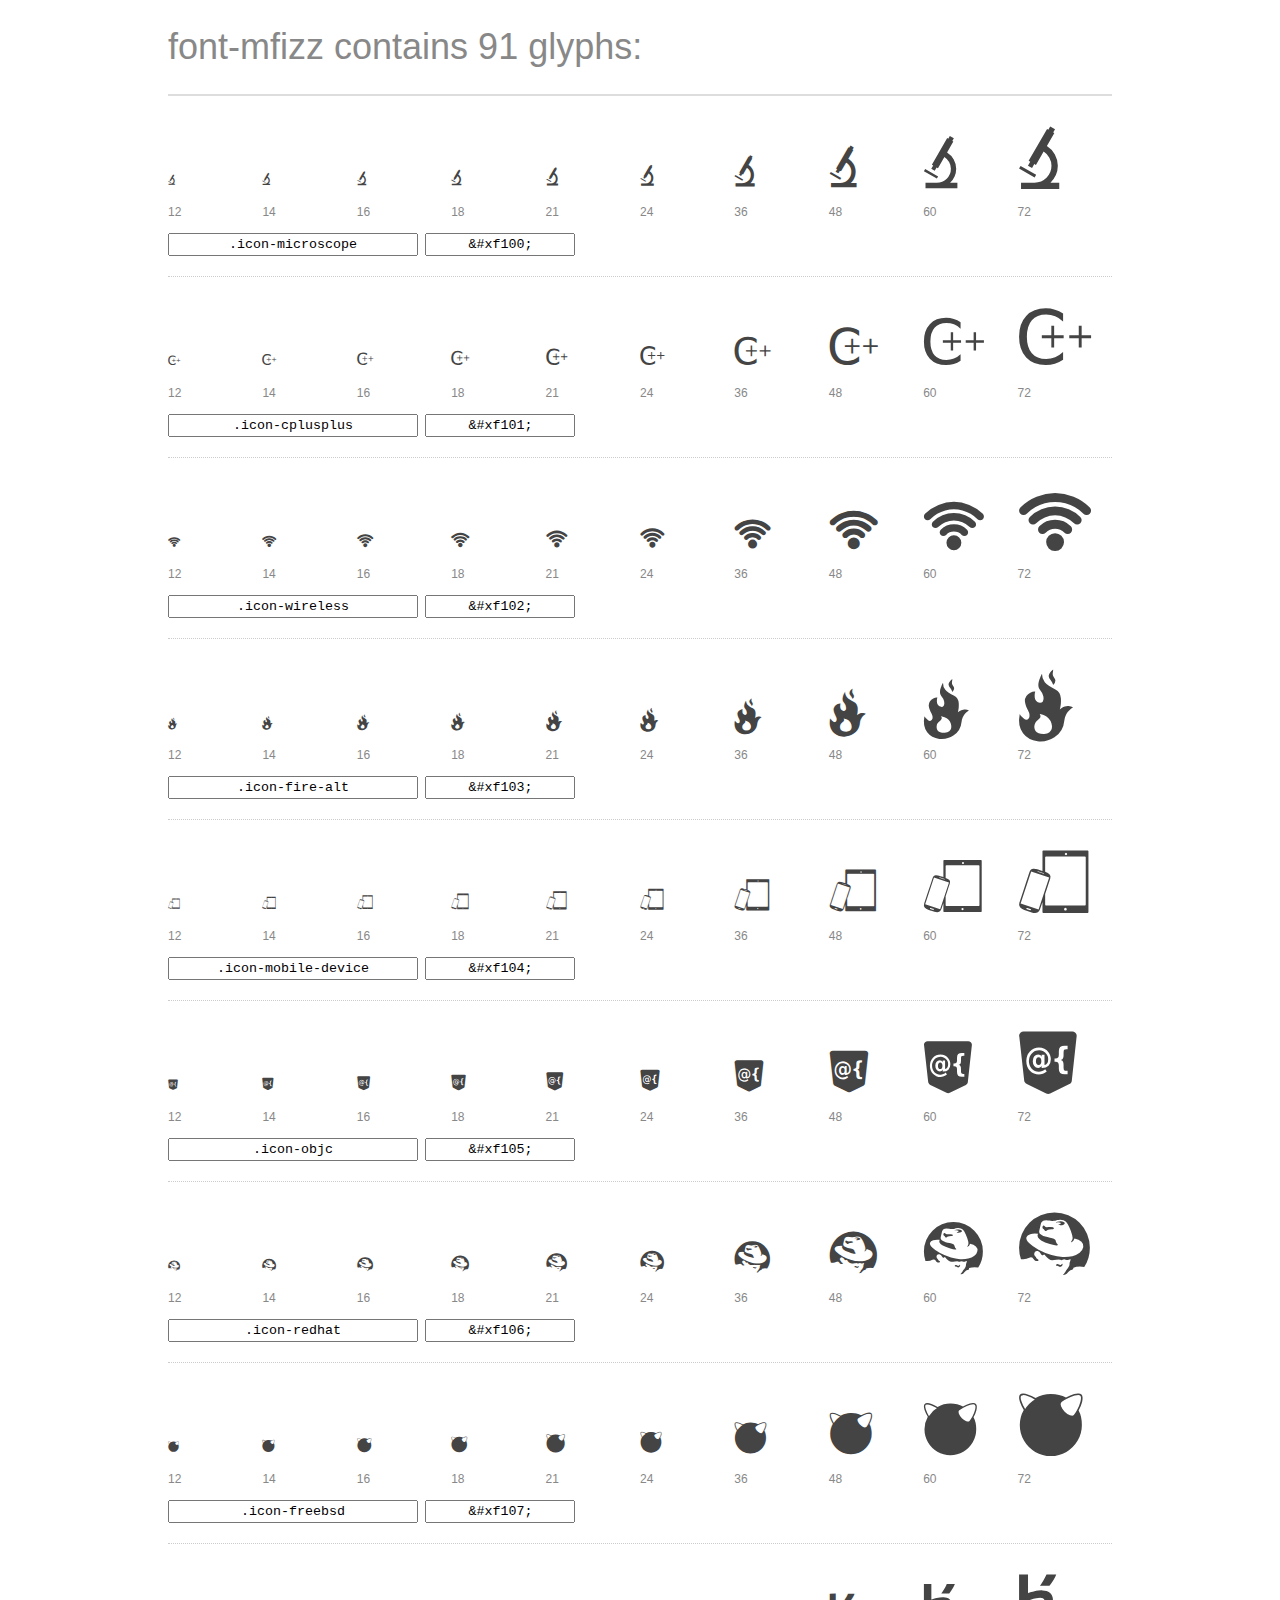
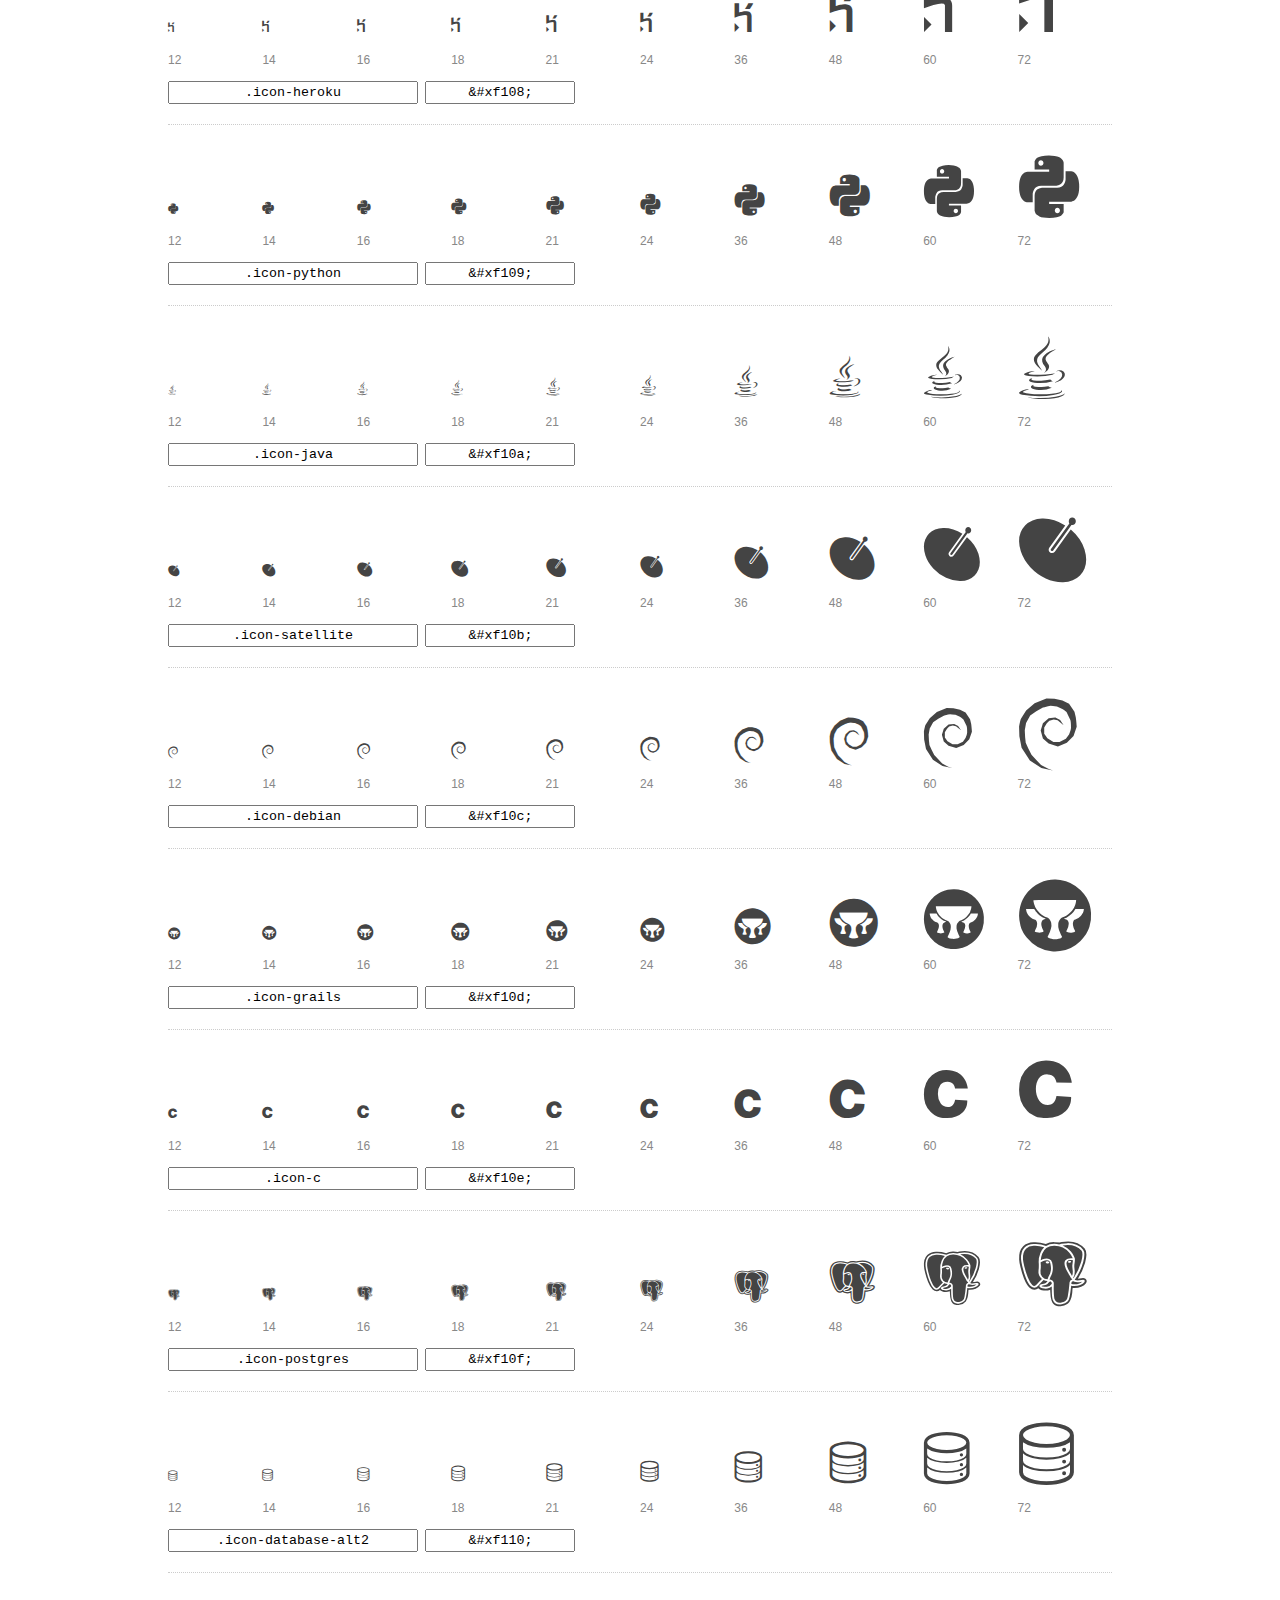
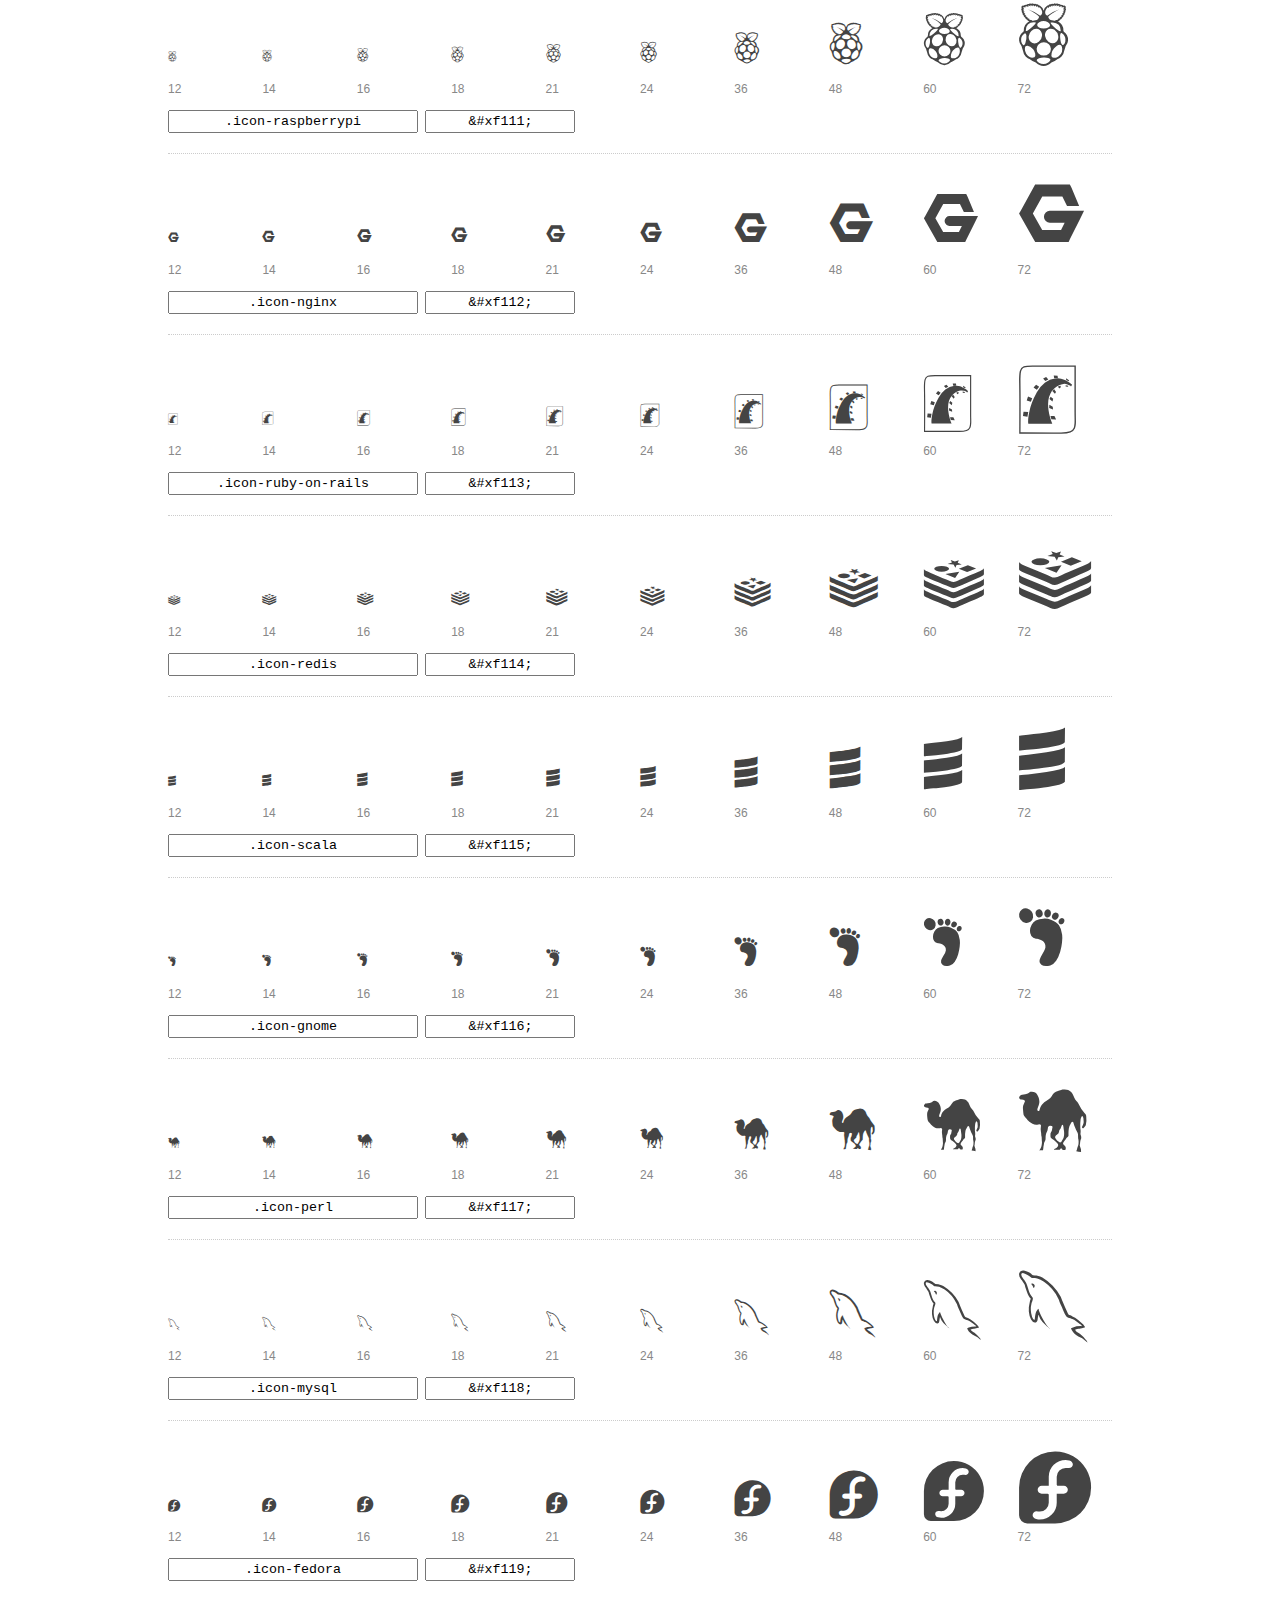
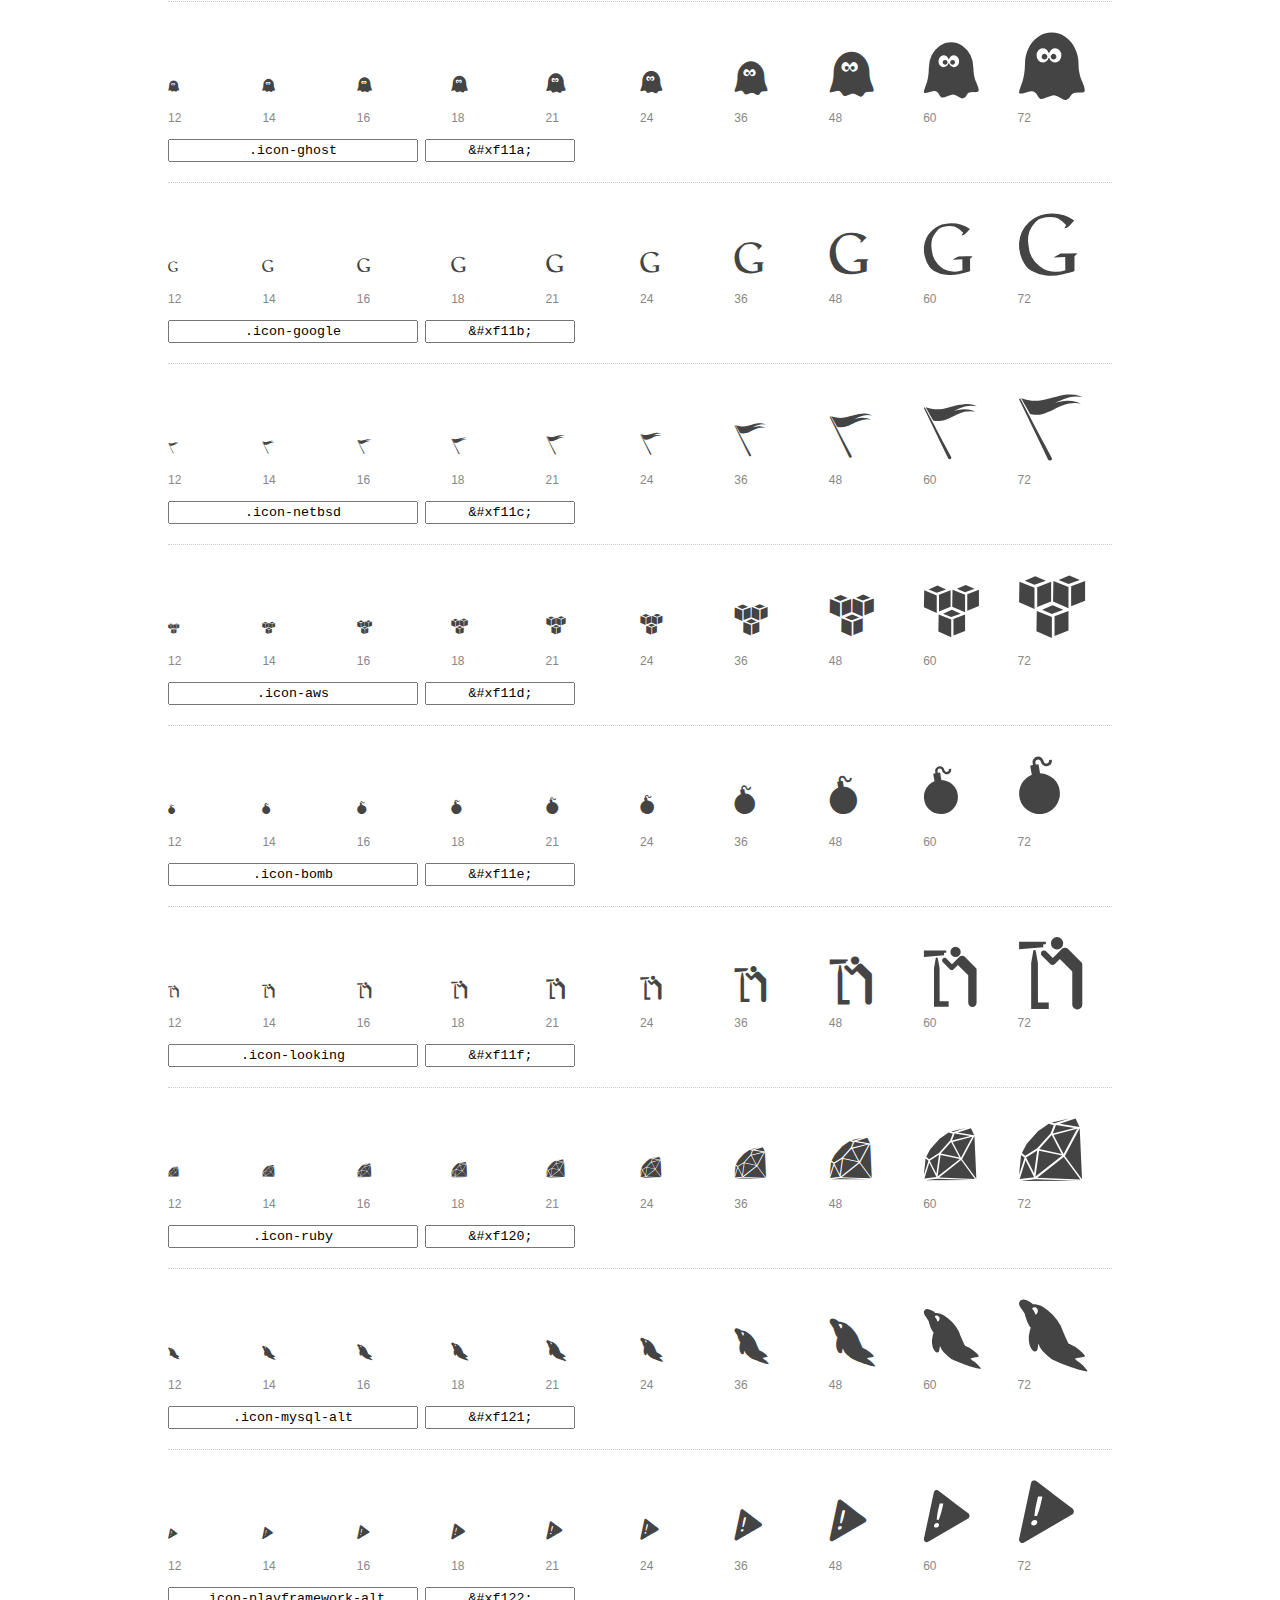
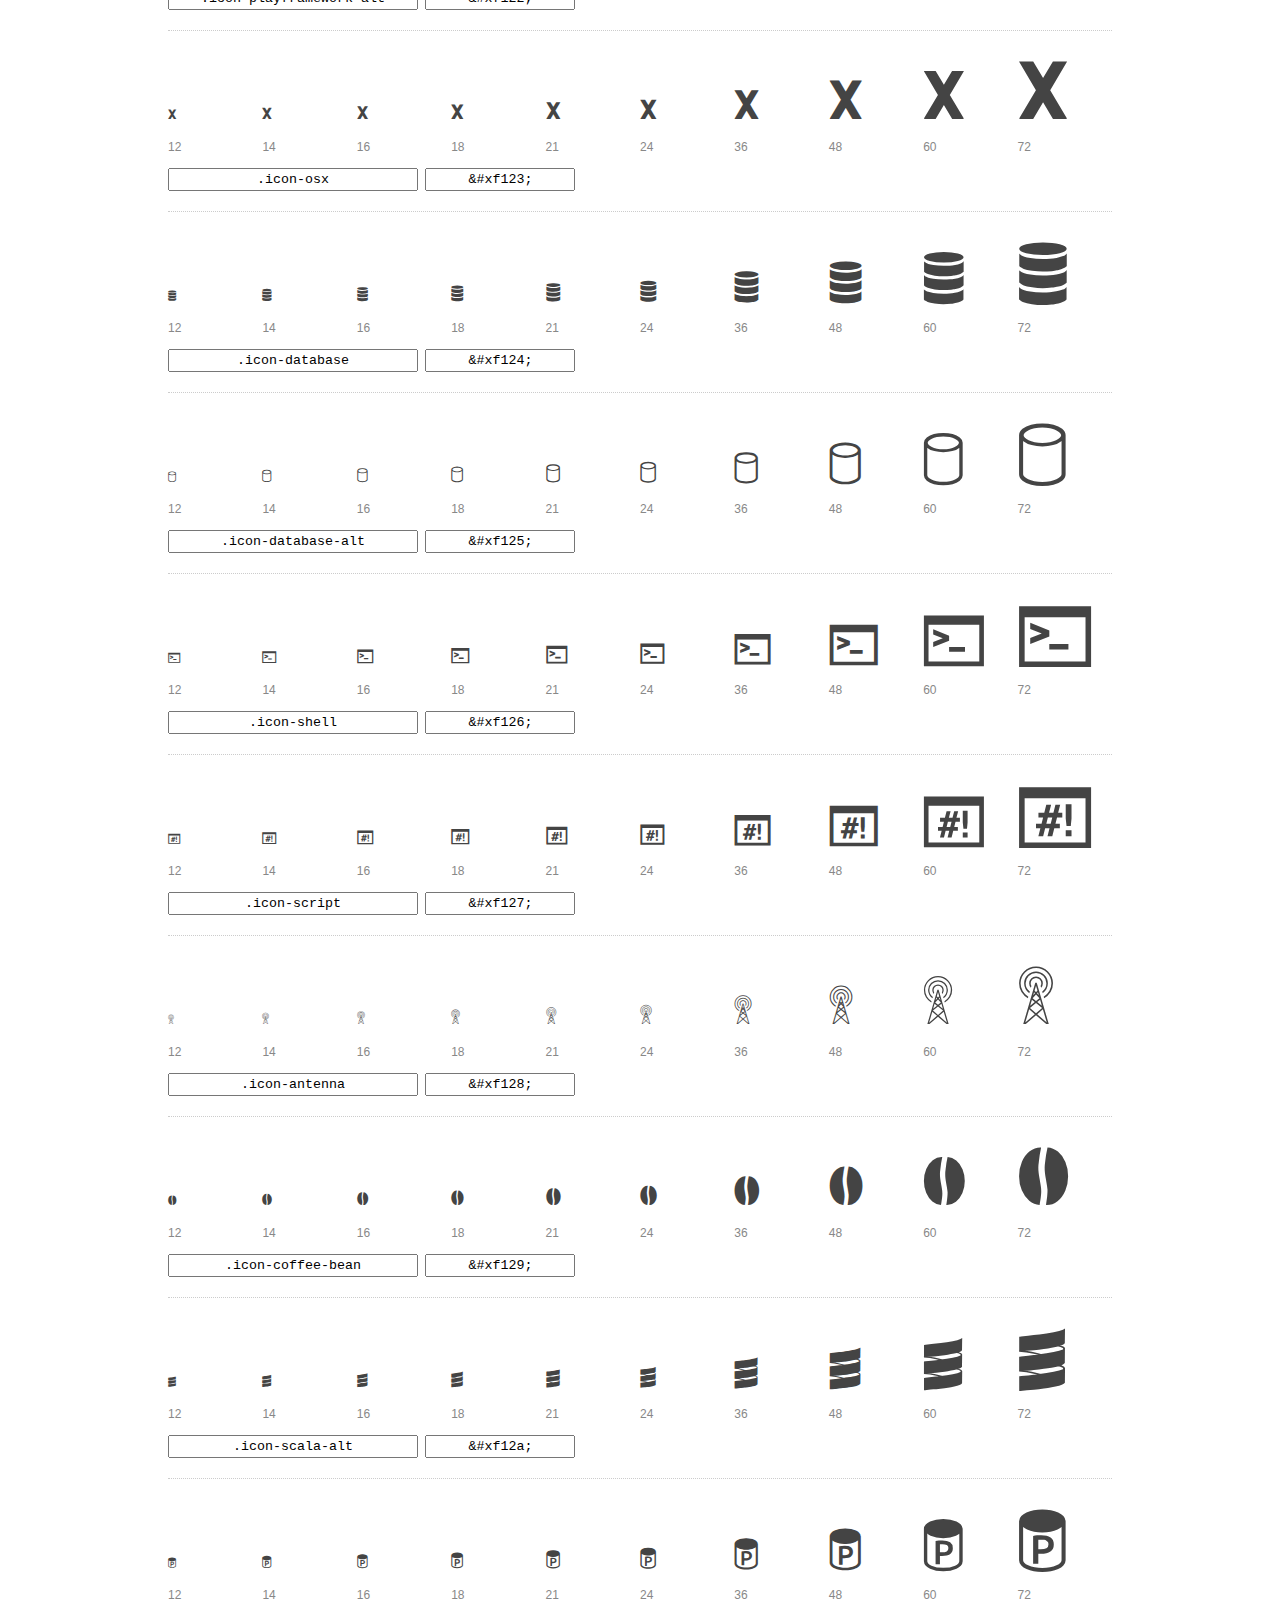
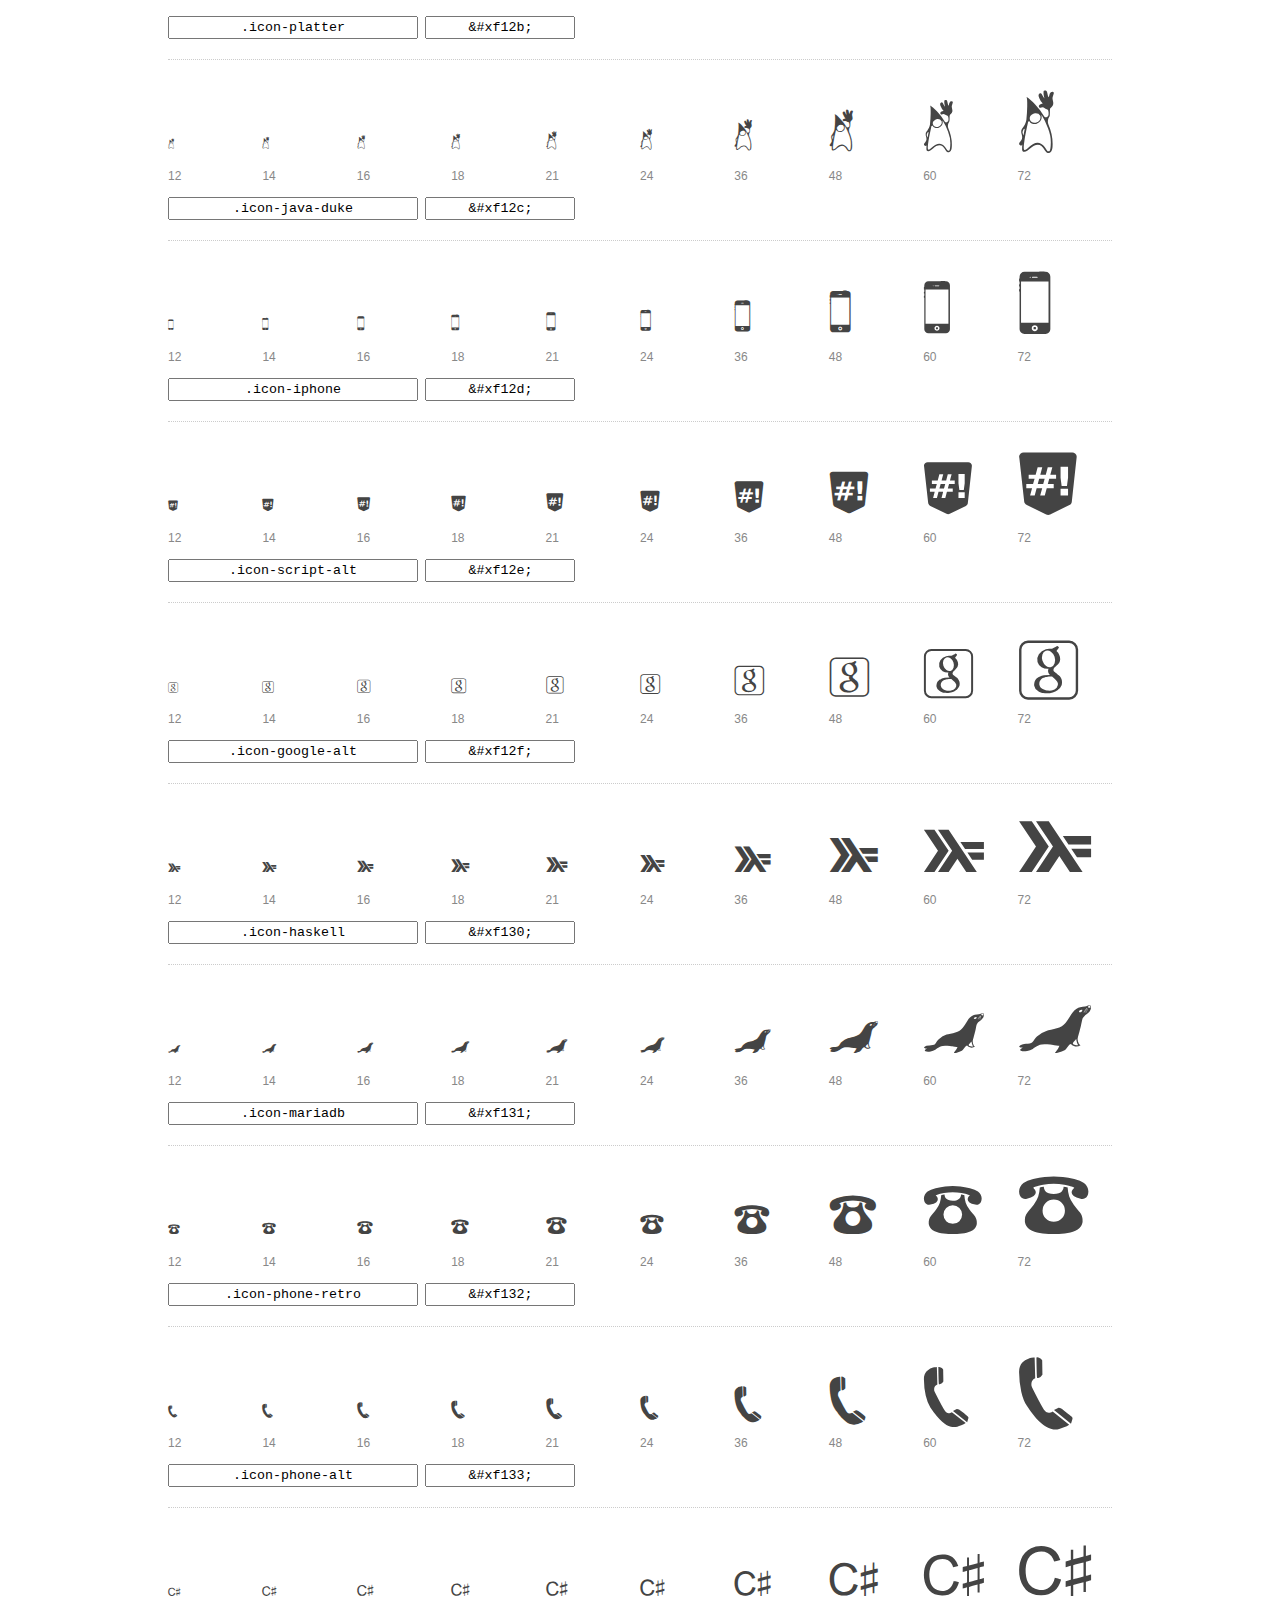
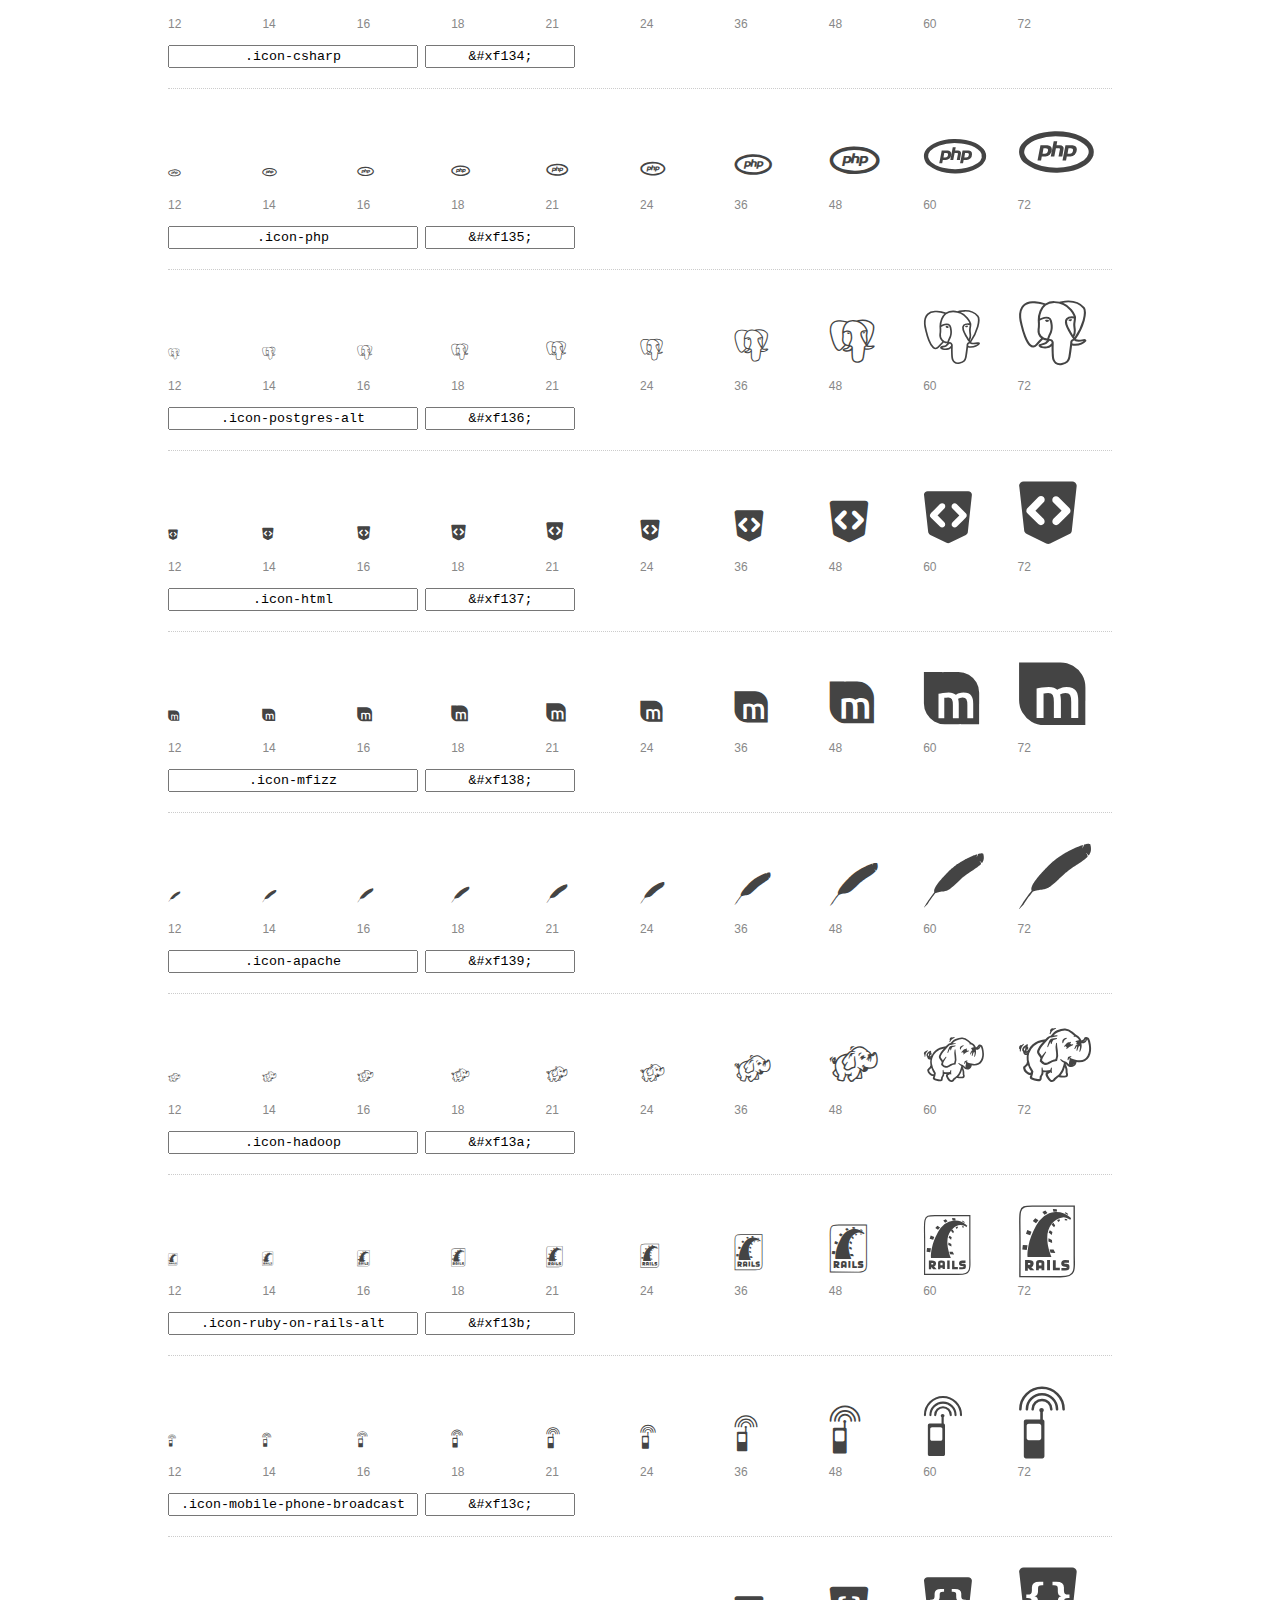
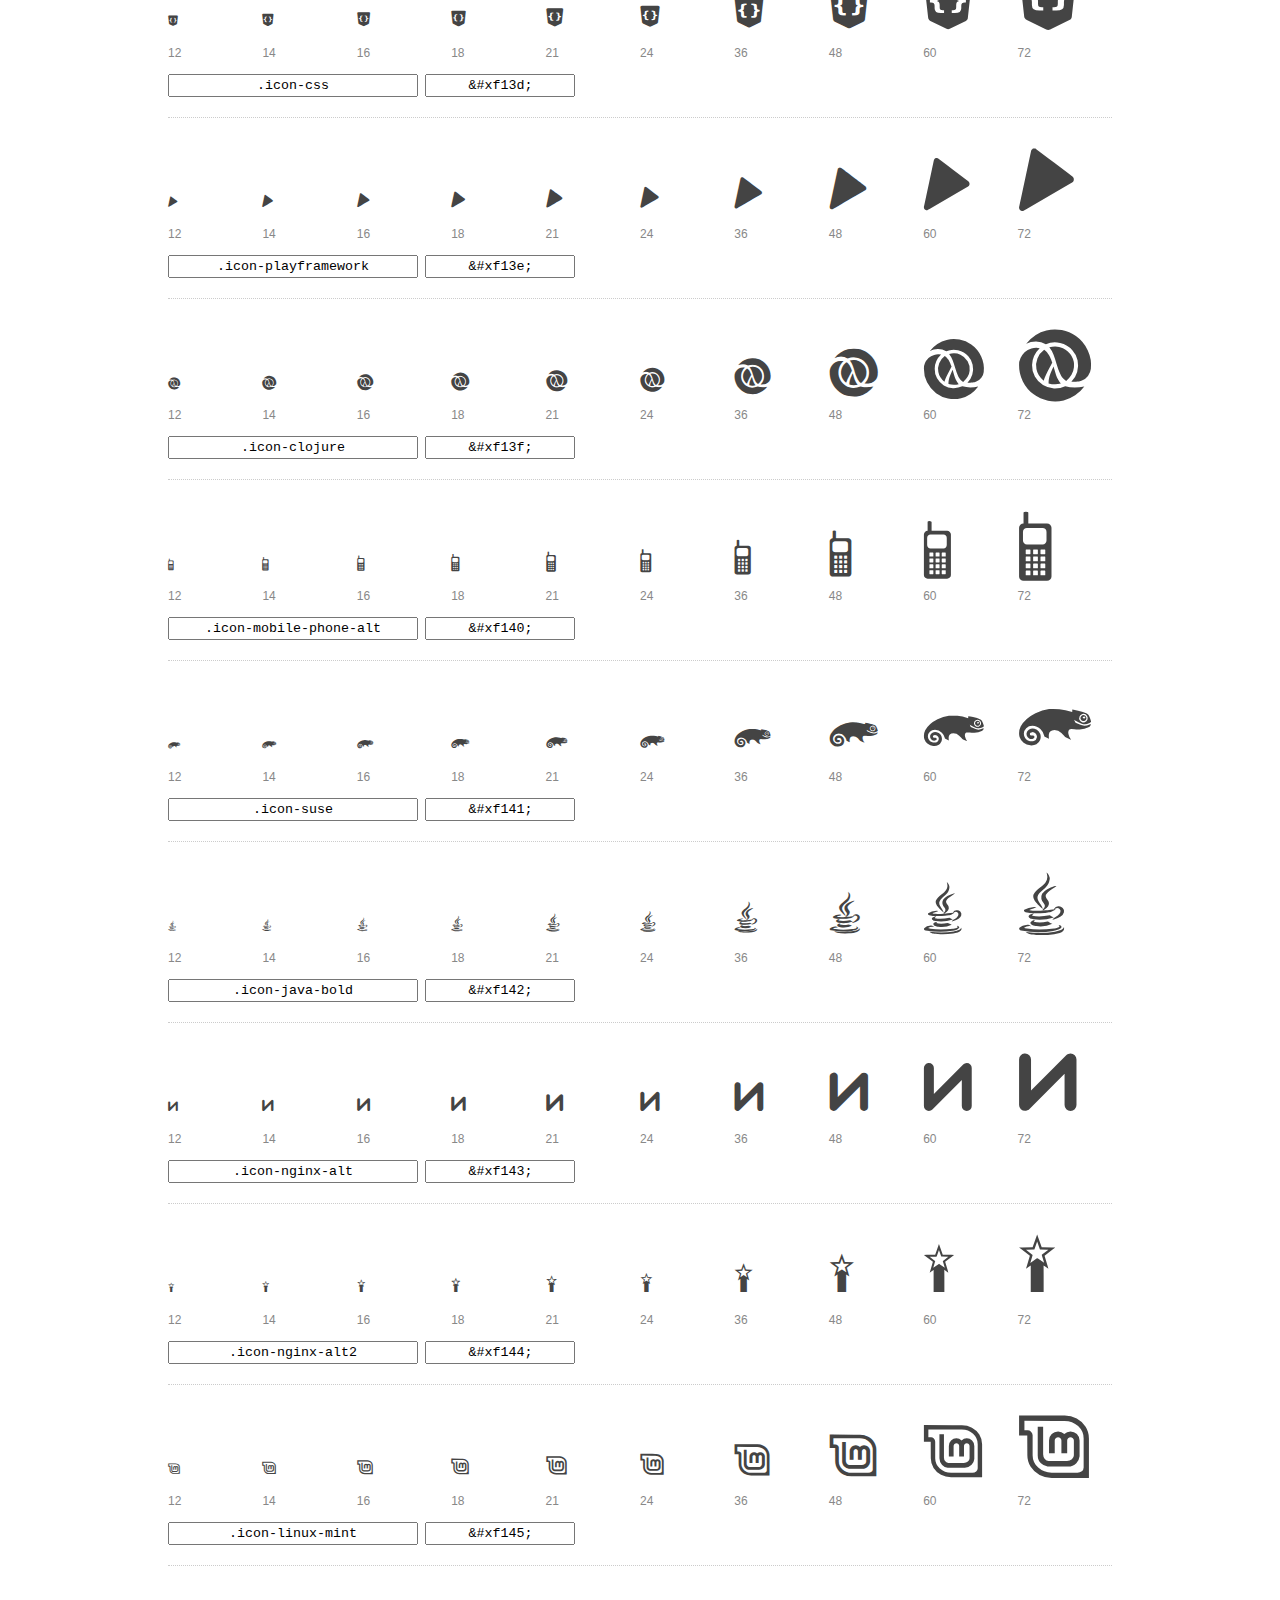
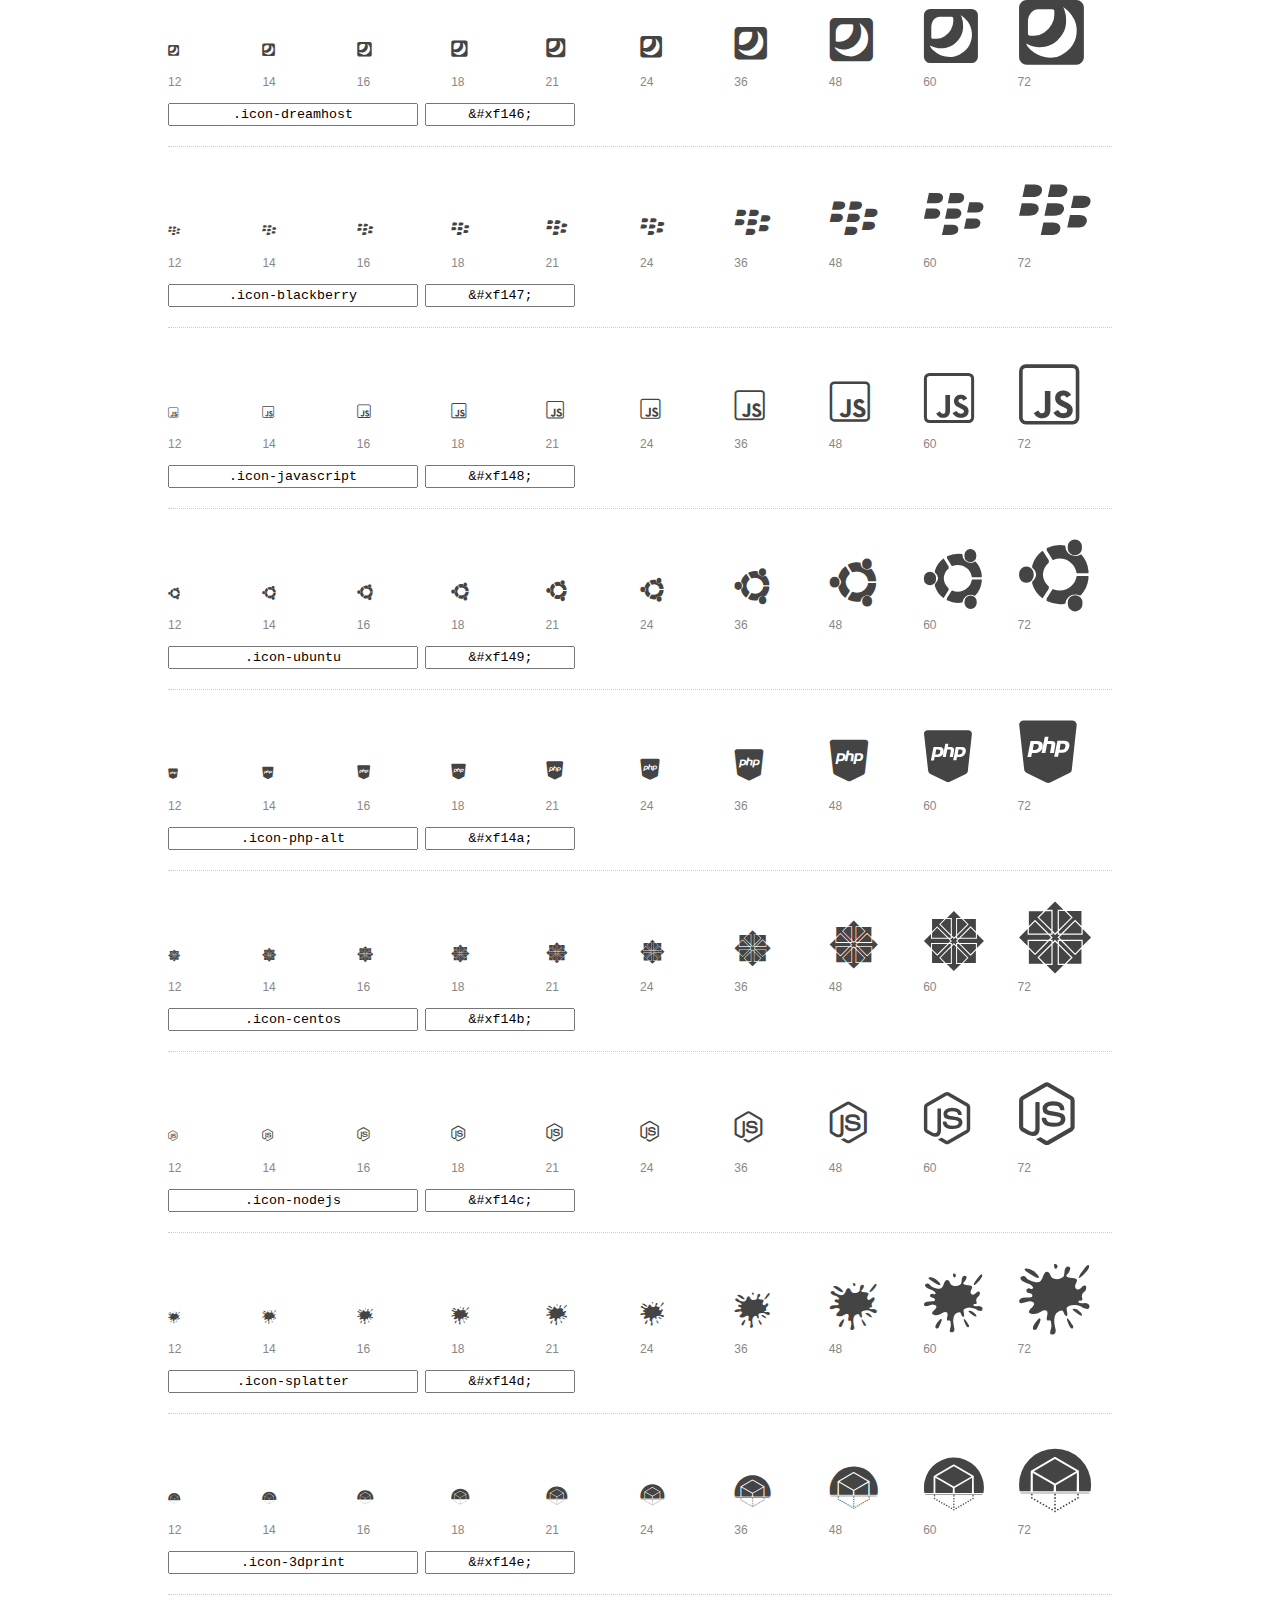
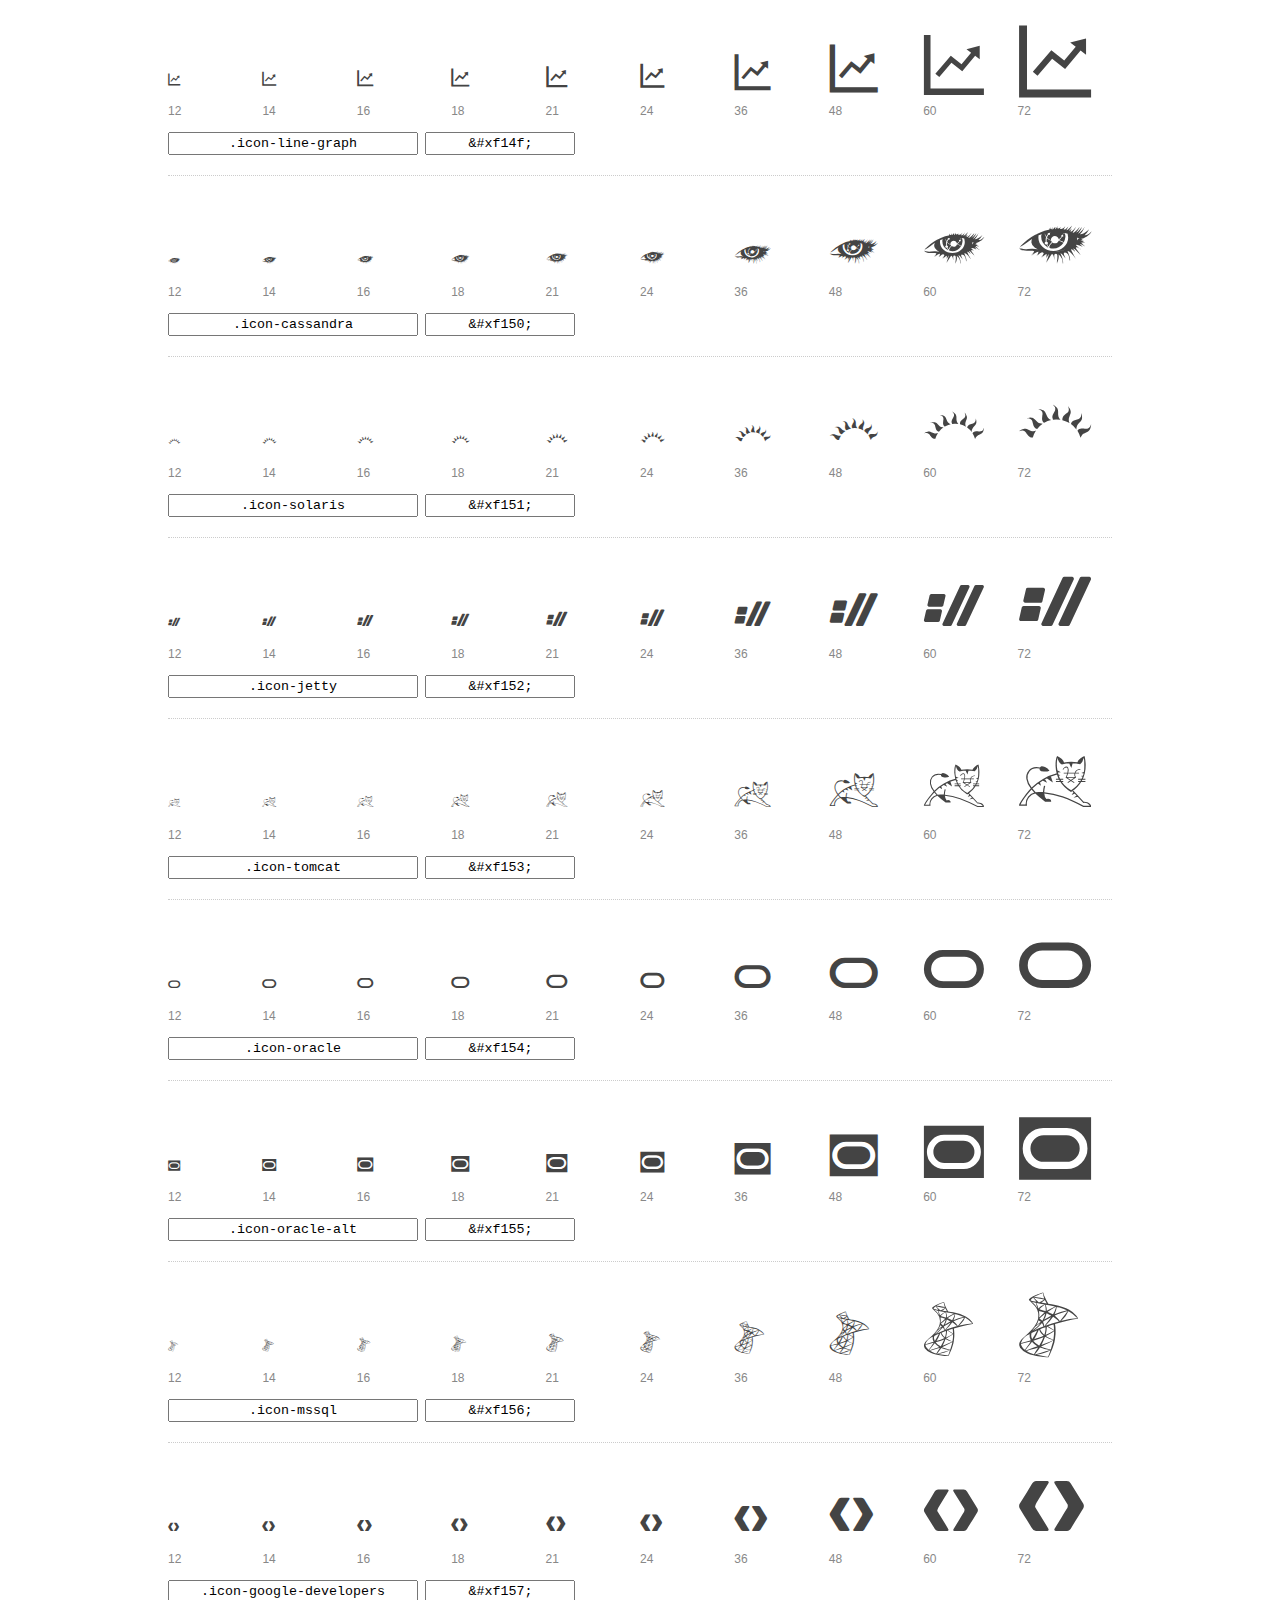
<file: CompanyAnalysis2.WebApp/fonts/font-mfizz-1.2/preview.html>
<!DOCTYPE html>
<html>
  <head>
    <title>font-mfizz glyphs preview</title>
    <link rel="stylesheet" href="font-mfizz.css" />
    <!--[if lte IE 7]><link rel="stylesheet" href="fontcustom-ie7.css" /><![endif]-->

    <style>
      * {
        -moz-box-sizing: border-box;
        -webkit-box-sizing: border-box;
        box-sizing: border-box;
        margin: 0;
        padding: 0;
      }

      body {
        background: #fff;
        color: #444;
        font: 16px/1.5 "Helvetica Neue", Helvetica, Arial, sans-serif;
      }

      a, 
      a:visited {
        color: #888;
        text-decoration: underline;
      }
      a:hover, 
      a:focus { color: #000; }

      h1 {
        border-bottom: 2px solid #ddd;
        color: #888;
        font-size: 36px;
        font-weight: 300;
        margin-bottom: 20px;
        padding: 20px 0;
      }

      .container {
        margin: 0 auto;
        min-width: 880px;
        padding: 0 40px;
        width: 80%;
      }

      .glyph {
        border-bottom: 1px dotted #ccc;
        padding: 10px 0 20px;
        margin-bottom: 20px;
      }

      .preview-glyphs { vertical-align: bottom; } 

      .preview-scale { 
        color: #888;
        font-size: 12px; 
        margin-top: 5px;
      }

      .step {
        display: inline-block;
        line-height: 1;
        width: 10%;
      }

      
      .size-12 { font-size: 12px; }
      
      .size-14 { font-size: 14px; }
      
      .size-16 { font-size: 16px; }
      
      .size-18 { font-size: 18px; }
      
      .size-21 { font-size: 21px; }
      
      .size-24 { font-size: 24px; }
      
      .size-36 { font-size: 36px; }
      
      .size-48 { font-size: 48px; }
      
      .size-60 { font-size: 60px; }
      
      .size-72 { font-size: 72px; }
      

      .usage { margin-top: 10px; }

      .usage input {
        font-family: monospace;
        margin-right: 3px;
        padding: 2px 5px;
        text-align: center;
      }

      .usage .point { width: 150px; }

      .usage .class { width: 250px; }

      .footer {
        color: #888;
        font-size: 12px;
        padding: 20px 0;
      }
    </style>

    <!--[if lte IE 8]><script src="http://html5shiv.googlecode.com/svn/trunk/html5.js"></script><![endif]-->
  </head>

  <body>
    <div class="container">
      <h1>font-mfizz contains 91 glyphs:</h1> 

      
      <div class="glyph">
        <div class="preview-glyphs">
          <i class="step icon-microscope size-12"></i><i class="step icon-microscope size-14"></i><i class="step icon-microscope size-16"></i><i class="step icon-microscope size-18"></i><i class="step icon-microscope size-21"></i><i class="step icon-microscope size-24"></i><i class="step icon-microscope size-36"></i><i class="step icon-microscope size-48"></i><i class="step icon-microscope size-60"></i><i class="step icon-microscope size-72"></i>
        </div>
        <div class="preview-scale">
          <span class="step">12</span><span class="step">14</span><span class="step">16</span><span class="step">18</span><span class="step">21</span><span class="step">24</span><span class="step">36</span><span class="step">48</span><span class="step">60</span><span class="step">72</span> 
        </div>
        <div class="usage">
          <input class="class" type="text" readonly="readonly" onClick="this.select();" value=".icon-microscope" />
          <input class="point" type="text" readonly="readonly" onClick="this.select();" value="&amp;#xf100;" />
        </div>
      </div>
      
      <div class="glyph">
        <div class="preview-glyphs">
          <i class="step icon-cplusplus size-12"></i><i class="step icon-cplusplus size-14"></i><i class="step icon-cplusplus size-16"></i><i class="step icon-cplusplus size-18"></i><i class="step icon-cplusplus size-21"></i><i class="step icon-cplusplus size-24"></i><i class="step icon-cplusplus size-36"></i><i class="step icon-cplusplus size-48"></i><i class="step icon-cplusplus size-60"></i><i class="step icon-cplusplus size-72"></i>
        </div>
        <div class="preview-scale">
          <span class="step">12</span><span class="step">14</span><span class="step">16</span><span class="step">18</span><span class="step">21</span><span class="step">24</span><span class="step">36</span><span class="step">48</span><span class="step">60</span><span class="step">72</span> 
        </div>
        <div class="usage">
          <input class="class" type="text" readonly="readonly" onClick="this.select();" value=".icon-cplusplus" />
          <input class="point" type="text" readonly="readonly" onClick="this.select();" value="&amp;#xf101;" />
        </div>
      </div>
      
      <div class="glyph">
        <div class="preview-glyphs">
          <i class="step icon-wireless size-12"></i><i class="step icon-wireless size-14"></i><i class="step icon-wireless size-16"></i><i class="step icon-wireless size-18"></i><i class="step icon-wireless size-21"></i><i class="step icon-wireless size-24"></i><i class="step icon-wireless size-36"></i><i class="step icon-wireless size-48"></i><i class="step icon-wireless size-60"></i><i class="step icon-wireless size-72"></i>
        </div>
        <div class="preview-scale">
          <span class="step">12</span><span class="step">14</span><span class="step">16</span><span class="step">18</span><span class="step">21</span><span class="step">24</span><span class="step">36</span><span class="step">48</span><span class="step">60</span><span class="step">72</span> 
        </div>
        <div class="usage">
          <input class="class" type="text" readonly="readonly" onClick="this.select();" value=".icon-wireless" />
          <input class="point" type="text" readonly="readonly" onClick="this.select();" value="&amp;#xf102;" />
        </div>
      </div>
      
      <div class="glyph">
        <div class="preview-glyphs">
          <i class="step icon-fire-alt size-12"></i><i class="step icon-fire-alt size-14"></i><i class="step icon-fire-alt size-16"></i><i class="step icon-fire-alt size-18"></i><i class="step icon-fire-alt size-21"></i><i class="step icon-fire-alt size-24"></i><i class="step icon-fire-alt size-36"></i><i class="step icon-fire-alt size-48"></i><i class="step icon-fire-alt size-60"></i><i class="step icon-fire-alt size-72"></i>
        </div>
        <div class="preview-scale">
          <span class="step">12</span><span class="step">14</span><span class="step">16</span><span class="step">18</span><span class="step">21</span><span class="step">24</span><span class="step">36</span><span class="step">48</span><span class="step">60</span><span class="step">72</span> 
        </div>
        <div class="usage">
          <input class="class" type="text" readonly="readonly" onClick="this.select();" value=".icon-fire-alt" />
          <input class="point" type="text" readonly="readonly" onClick="this.select();" value="&amp;#xf103;" />
        </div>
      </div>
      
      <div class="glyph">
        <div class="preview-glyphs">
          <i class="step icon-mobile-device size-12"></i><i class="step icon-mobile-device size-14"></i><i class="step icon-mobile-device size-16"></i><i class="step icon-mobile-device size-18"></i><i class="step icon-mobile-device size-21"></i><i class="step icon-mobile-device size-24"></i><i class="step icon-mobile-device size-36"></i><i class="step icon-mobile-device size-48"></i><i class="step icon-mobile-device size-60"></i><i class="step icon-mobile-device size-72"></i>
        </div>
        <div class="preview-scale">
          <span class="step">12</span><span class="step">14</span><span class="step">16</span><span class="step">18</span><span class="step">21</span><span class="step">24</span><span class="step">36</span><span class="step">48</span><span class="step">60</span><span class="step">72</span> 
        </div>
        <div class="usage">
          <input class="class" type="text" readonly="readonly" onClick="this.select();" value=".icon-mobile-device" />
          <input class="point" type="text" readonly="readonly" onClick="this.select();" value="&amp;#xf104;" />
        </div>
      </div>
      
      <div class="glyph">
        <div class="preview-glyphs">
          <i class="step icon-objc size-12"></i><i class="step icon-objc size-14"></i><i class="step icon-objc size-16"></i><i class="step icon-objc size-18"></i><i class="step icon-objc size-21"></i><i class="step icon-objc size-24"></i><i class="step icon-objc size-36"></i><i class="step icon-objc size-48"></i><i class="step icon-objc size-60"></i><i class="step icon-objc size-72"></i>
        </div>
        <div class="preview-scale">
          <span class="step">12</span><span class="step">14</span><span class="step">16</span><span class="step">18</span><span class="step">21</span><span class="step">24</span><span class="step">36</span><span class="step">48</span><span class="step">60</span><span class="step">72</span> 
        </div>
        <div class="usage">
          <input class="class" type="text" readonly="readonly" onClick="this.select();" value=".icon-objc" />
          <input class="point" type="text" readonly="readonly" onClick="this.select();" value="&amp;#xf105;" />
        </div>
      </div>
      
      <div class="glyph">
        <div class="preview-glyphs">
          <i class="step icon-redhat size-12"></i><i class="step icon-redhat size-14"></i><i class="step icon-redhat size-16"></i><i class="step icon-redhat size-18"></i><i class="step icon-redhat size-21"></i><i class="step icon-redhat size-24"></i><i class="step icon-redhat size-36"></i><i class="step icon-redhat size-48"></i><i class="step icon-redhat size-60"></i><i class="step icon-redhat size-72"></i>
        </div>
        <div class="preview-scale">
          <span class="step">12</span><span class="step">14</span><span class="step">16</span><span class="step">18</span><span class="step">21</span><span class="step">24</span><span class="step">36</span><span class="step">48</span><span class="step">60</span><span class="step">72</span> 
        </div>
        <div class="usage">
          <input class="class" type="text" readonly="readonly" onClick="this.select();" value=".icon-redhat" />
          <input class="point" type="text" readonly="readonly" onClick="this.select();" value="&amp;#xf106;" />
        </div>
      </div>
      
      <div class="glyph">
        <div class="preview-glyphs">
          <i class="step icon-freebsd size-12"></i><i class="step icon-freebsd size-14"></i><i class="step icon-freebsd size-16"></i><i class="step icon-freebsd size-18"></i><i class="step icon-freebsd size-21"></i><i class="step icon-freebsd size-24"></i><i class="step icon-freebsd size-36"></i><i class="step icon-freebsd size-48"></i><i class="step icon-freebsd size-60"></i><i class="step icon-freebsd size-72"></i>
        </div>
        <div class="preview-scale">
          <span class="step">12</span><span class="step">14</span><span class="step">16</span><span class="step">18</span><span class="step">21</span><span class="step">24</span><span class="step">36</span><span class="step">48</span><span class="step">60</span><span class="step">72</span> 
        </div>
        <div class="usage">
          <input class="class" type="text" readonly="readonly" onClick="this.select();" value=".icon-freebsd" />
          <input class="point" type="text" readonly="readonly" onClick="this.select();" value="&amp;#xf107;" />
        </div>
      </div>
      
      <div class="glyph">
        <div class="preview-glyphs">
          <i class="step icon-heroku size-12"></i><i class="step icon-heroku size-14"></i><i class="step icon-heroku size-16"></i><i class="step icon-heroku size-18"></i><i class="step icon-heroku size-21"></i><i class="step icon-heroku size-24"></i><i class="step icon-heroku size-36"></i><i class="step icon-heroku size-48"></i><i class="step icon-heroku size-60"></i><i class="step icon-heroku size-72"></i>
        </div>
        <div class="preview-scale">
          <span class="step">12</span><span class="step">14</span><span class="step">16</span><span class="step">18</span><span class="step">21</span><span class="step">24</span><span class="step">36</span><span class="step">48</span><span class="step">60</span><span class="step">72</span> 
        </div>
        <div class="usage">
          <input class="class" type="text" readonly="readonly" onClick="this.select();" value=".icon-heroku" />
          <input class="point" type="text" readonly="readonly" onClick="this.select();" value="&amp;#xf108;" />
        </div>
      </div>
      
      <div class="glyph">
        <div class="preview-glyphs">
          <i class="step icon-python size-12"></i><i class="step icon-python size-14"></i><i class="step icon-python size-16"></i><i class="step icon-python size-18"></i><i class="step icon-python size-21"></i><i class="step icon-python size-24"></i><i class="step icon-python size-36"></i><i class="step icon-python size-48"></i><i class="step icon-python size-60"></i><i class="step icon-python size-72"></i>
        </div>
        <div class="preview-scale">
          <span class="step">12</span><span class="step">14</span><span class="step">16</span><span class="step">18</span><span class="step">21</span><span class="step">24</span><span class="step">36</span><span class="step">48</span><span class="step">60</span><span class="step">72</span> 
        </div>
        <div class="usage">
          <input class="class" type="text" readonly="readonly" onClick="this.select();" value=".icon-python" />
          <input class="point" type="text" readonly="readonly" onClick="this.select();" value="&amp;#xf109;" />
        </div>
      </div>
      
      <div class="glyph">
        <div class="preview-glyphs">
          <i class="step icon-java size-12"></i><i class="step icon-java size-14"></i><i class="step icon-java size-16"></i><i class="step icon-java size-18"></i><i class="step icon-java size-21"></i><i class="step icon-java size-24"></i><i class="step icon-java size-36"></i><i class="step icon-java size-48"></i><i class="step icon-java size-60"></i><i class="step icon-java size-72"></i>
        </div>
        <div class="preview-scale">
          <span class="step">12</span><span class="step">14</span><span class="step">16</span><span class="step">18</span><span class="step">21</span><span class="step">24</span><span class="step">36</span><span class="step">48</span><span class="step">60</span><span class="step">72</span> 
        </div>
        <div class="usage">
          <input class="class" type="text" readonly="readonly" onClick="this.select();" value=".icon-java" />
          <input class="point" type="text" readonly="readonly" onClick="this.select();" value="&amp;#xf10a;" />
        </div>
      </div>
      
      <div class="glyph">
        <div class="preview-glyphs">
          <i class="step icon-satellite size-12"></i><i class="step icon-satellite size-14"></i><i class="step icon-satellite size-16"></i><i class="step icon-satellite size-18"></i><i class="step icon-satellite size-21"></i><i class="step icon-satellite size-24"></i><i class="step icon-satellite size-36"></i><i class="step icon-satellite size-48"></i><i class="step icon-satellite size-60"></i><i class="step icon-satellite size-72"></i>
        </div>
        <div class="preview-scale">
          <span class="step">12</span><span class="step">14</span><span class="step">16</span><span class="step">18</span><span class="step">21</span><span class="step">24</span><span class="step">36</span><span class="step">48</span><span class="step">60</span><span class="step">72</span> 
        </div>
        <div class="usage">
          <input class="class" type="text" readonly="readonly" onClick="this.select();" value=".icon-satellite" />
          <input class="point" type="text" readonly="readonly" onClick="this.select();" value="&amp;#xf10b;" />
        </div>
      </div>
      
      <div class="glyph">
        <div class="preview-glyphs">
          <i class="step icon-debian size-12"></i><i class="step icon-debian size-14"></i><i class="step icon-debian size-16"></i><i class="step icon-debian size-18"></i><i class="step icon-debian size-21"></i><i class="step icon-debian size-24"></i><i class="step icon-debian size-36"></i><i class="step icon-debian size-48"></i><i class="step icon-debian size-60"></i><i class="step icon-debian size-72"></i>
        </div>
        <div class="preview-scale">
          <span class="step">12</span><span class="step">14</span><span class="step">16</span><span class="step">18</span><span class="step">21</span><span class="step">24</span><span class="step">36</span><span class="step">48</span><span class="step">60</span><span class="step">72</span> 
        </div>
        <div class="usage">
          <input class="class" type="text" readonly="readonly" onClick="this.select();" value=".icon-debian" />
          <input class="point" type="text" readonly="readonly" onClick="this.select();" value="&amp;#xf10c;" />
        </div>
      </div>
      
      <div class="glyph">
        <div class="preview-glyphs">
          <i class="step icon-grails size-12"></i><i class="step icon-grails size-14"></i><i class="step icon-grails size-16"></i><i class="step icon-grails size-18"></i><i class="step icon-grails size-21"></i><i class="step icon-grails size-24"></i><i class="step icon-grails size-36"></i><i class="step icon-grails size-48"></i><i class="step icon-grails size-60"></i><i class="step icon-grails size-72"></i>
        </div>
        <div class="preview-scale">
          <span class="step">12</span><span class="step">14</span><span class="step">16</span><span class="step">18</span><span class="step">21</span><span class="step">24</span><span class="step">36</span><span class="step">48</span><span class="step">60</span><span class="step">72</span> 
        </div>
        <div class="usage">
          <input class="class" type="text" readonly="readonly" onClick="this.select();" value=".icon-grails" />
          <input class="point" type="text" readonly="readonly" onClick="this.select();" value="&amp;#xf10d;" />
        </div>
      </div>
      
      <div class="glyph">
        <div class="preview-glyphs">
          <i class="step icon-c size-12"></i><i class="step icon-c size-14"></i><i class="step icon-c size-16"></i><i class="step icon-c size-18"></i><i class="step icon-c size-21"></i><i class="step icon-c size-24"></i><i class="step icon-c size-36"></i><i class="step icon-c size-48"></i><i class="step icon-c size-60"></i><i class="step icon-c size-72"></i>
        </div>
        <div class="preview-scale">
          <span class="step">12</span><span class="step">14</span><span class="step">16</span><span class="step">18</span><span class="step">21</span><span class="step">24</span><span class="step">36</span><span class="step">48</span><span class="step">60</span><span class="step">72</span> 
        </div>
        <div class="usage">
          <input class="class" type="text" readonly="readonly" onClick="this.select();" value=".icon-c" />
          <input class="point" type="text" readonly="readonly" onClick="this.select();" value="&amp;#xf10e;" />
        </div>
      </div>
      
      <div class="glyph">
        <div class="preview-glyphs">
          <i class="step icon-postgres size-12"></i><i class="step icon-postgres size-14"></i><i class="step icon-postgres size-16"></i><i class="step icon-postgres size-18"></i><i class="step icon-postgres size-21"></i><i class="step icon-postgres size-24"></i><i class="step icon-postgres size-36"></i><i class="step icon-postgres size-48"></i><i class="step icon-postgres size-60"></i><i class="step icon-postgres size-72"></i>
        </div>
        <div class="preview-scale">
          <span class="step">12</span><span class="step">14</span><span class="step">16</span><span class="step">18</span><span class="step">21</span><span class="step">24</span><span class="step">36</span><span class="step">48</span><span class="step">60</span><span class="step">72</span> 
        </div>
        <div class="usage">
          <input class="class" type="text" readonly="readonly" onClick="this.select();" value=".icon-postgres" />
          <input class="point" type="text" readonly="readonly" onClick="this.select();" value="&amp;#xf10f;" />
        </div>
      </div>
      
      <div class="glyph">
        <div class="preview-glyphs">
          <i class="step icon-database-alt2 size-12"></i><i class="step icon-database-alt2 size-14"></i><i class="step icon-database-alt2 size-16"></i><i class="step icon-database-alt2 size-18"></i><i class="step icon-database-alt2 size-21"></i><i class="step icon-database-alt2 size-24"></i><i class="step icon-database-alt2 size-36"></i><i class="step icon-database-alt2 size-48"></i><i class="step icon-database-alt2 size-60"></i><i class="step icon-database-alt2 size-72"></i>
        </div>
        <div class="preview-scale">
          <span class="step">12</span><span class="step">14</span><span class="step">16</span><span class="step">18</span><span class="step">21</span><span class="step">24</span><span class="step">36</span><span class="step">48</span><span class="step">60</span><span class="step">72</span> 
        </div>
        <div class="usage">
          <input class="class" type="text" readonly="readonly" onClick="this.select();" value=".icon-database-alt2" />
          <input class="point" type="text" readonly="readonly" onClick="this.select();" value="&amp;#xf110;" />
        </div>
      </div>
      
      <div class="glyph">
        <div class="preview-glyphs">
          <i class="step icon-raspberrypi size-12"></i><i class="step icon-raspberrypi size-14"></i><i class="step icon-raspberrypi size-16"></i><i class="step icon-raspberrypi size-18"></i><i class="step icon-raspberrypi size-21"></i><i class="step icon-raspberrypi size-24"></i><i class="step icon-raspberrypi size-36"></i><i class="step icon-raspberrypi size-48"></i><i class="step icon-raspberrypi size-60"></i><i class="step icon-raspberrypi size-72"></i>
        </div>
        <div class="preview-scale">
          <span class="step">12</span><span class="step">14</span><span class="step">16</span><span class="step">18</span><span class="step">21</span><span class="step">24</span><span class="step">36</span><span class="step">48</span><span class="step">60</span><span class="step">72</span> 
        </div>
        <div class="usage">
          <input class="class" type="text" readonly="readonly" onClick="this.select();" value=".icon-raspberrypi" />
          <input class="point" type="text" readonly="readonly" onClick="this.select();" value="&amp;#xf111;" />
        </div>
      </div>
      
      <div class="glyph">
        <div class="preview-glyphs">
          <i class="step icon-nginx size-12"></i><i class="step icon-nginx size-14"></i><i class="step icon-nginx size-16"></i><i class="step icon-nginx size-18"></i><i class="step icon-nginx size-21"></i><i class="step icon-nginx size-24"></i><i class="step icon-nginx size-36"></i><i class="step icon-nginx size-48"></i><i class="step icon-nginx size-60"></i><i class="step icon-nginx size-72"></i>
        </div>
        <div class="preview-scale">
          <span class="step">12</span><span class="step">14</span><span class="step">16</span><span class="step">18</span><span class="step">21</span><span class="step">24</span><span class="step">36</span><span class="step">48</span><span class="step">60</span><span class="step">72</span> 
        </div>
        <div class="usage">
          <input class="class" type="text" readonly="readonly" onClick="this.select();" value=".icon-nginx" />
          <input class="point" type="text" readonly="readonly" onClick="this.select();" value="&amp;#xf112;" />
        </div>
      </div>
      
      <div class="glyph">
        <div class="preview-glyphs">
          <i class="step icon-ruby-on-rails size-12"></i><i class="step icon-ruby-on-rails size-14"></i><i class="step icon-ruby-on-rails size-16"></i><i class="step icon-ruby-on-rails size-18"></i><i class="step icon-ruby-on-rails size-21"></i><i class="step icon-ruby-on-rails size-24"></i><i class="step icon-ruby-on-rails size-36"></i><i class="step icon-ruby-on-rails size-48"></i><i class="step icon-ruby-on-rails size-60"></i><i class="step icon-ruby-on-rails size-72"></i>
        </div>
        <div class="preview-scale">
          <span class="step">12</span><span class="step">14</span><span class="step">16</span><span class="step">18</span><span class="step">21</span><span class="step">24</span><span class="step">36</span><span class="step">48</span><span class="step">60</span><span class="step">72</span> 
        </div>
        <div class="usage">
          <input class="class" type="text" readonly="readonly" onClick="this.select();" value=".icon-ruby-on-rails" />
          <input class="point" type="text" readonly="readonly" onClick="this.select();" value="&amp;#xf113;" />
        </div>
      </div>
      
      <div class="glyph">
        <div class="preview-glyphs">
          <i class="step icon-redis size-12"></i><i class="step icon-redis size-14"></i><i class="step icon-redis size-16"></i><i class="step icon-redis size-18"></i><i class="step icon-redis size-21"></i><i class="step icon-redis size-24"></i><i class="step icon-redis size-36"></i><i class="step icon-redis size-48"></i><i class="step icon-redis size-60"></i><i class="step icon-redis size-72"></i>
        </div>
        <div class="preview-scale">
          <span class="step">12</span><span class="step">14</span><span class="step">16</span><span class="step">18</span><span class="step">21</span><span class="step">24</span><span class="step">36</span><span class="step">48</span><span class="step">60</span><span class="step">72</span> 
        </div>
        <div class="usage">
          <input class="class" type="text" readonly="readonly" onClick="this.select();" value=".icon-redis" />
          <input class="point" type="text" readonly="readonly" onClick="this.select();" value="&amp;#xf114;" />
        </div>
      </div>
      
      <div class="glyph">
        <div class="preview-glyphs">
          <i class="step icon-scala size-12"></i><i class="step icon-scala size-14"></i><i class="step icon-scala size-16"></i><i class="step icon-scala size-18"></i><i class="step icon-scala size-21"></i><i class="step icon-scala size-24"></i><i class="step icon-scala size-36"></i><i class="step icon-scala size-48"></i><i class="step icon-scala size-60"></i><i class="step icon-scala size-72"></i>
        </div>
        <div class="preview-scale">
          <span class="step">12</span><span class="step">14</span><span class="step">16</span><span class="step">18</span><span class="step">21</span><span class="step">24</span><span class="step">36</span><span class="step">48</span><span class="step">60</span><span class="step">72</span> 
        </div>
        <div class="usage">
          <input class="class" type="text" readonly="readonly" onClick="this.select();" value=".icon-scala" />
          <input class="point" type="text" readonly="readonly" onClick="this.select();" value="&amp;#xf115;" />
        </div>
      </div>
      
      <div class="glyph">
        <div class="preview-glyphs">
          <i class="step icon-gnome size-12"></i><i class="step icon-gnome size-14"></i><i class="step icon-gnome size-16"></i><i class="step icon-gnome size-18"></i><i class="step icon-gnome size-21"></i><i class="step icon-gnome size-24"></i><i class="step icon-gnome size-36"></i><i class="step icon-gnome size-48"></i><i class="step icon-gnome size-60"></i><i class="step icon-gnome size-72"></i>
        </div>
        <div class="preview-scale">
          <span class="step">12</span><span class="step">14</span><span class="step">16</span><span class="step">18</span><span class="step">21</span><span class="step">24</span><span class="step">36</span><span class="step">48</span><span class="step">60</span><span class="step">72</span> 
        </div>
        <div class="usage">
          <input class="class" type="text" readonly="readonly" onClick="this.select();" value=".icon-gnome" />
          <input class="point" type="text" readonly="readonly" onClick="this.select();" value="&amp;#xf116;" />
        </div>
      </div>
      
      <div class="glyph">
        <div class="preview-glyphs">
          <i class="step icon-perl size-12"></i><i class="step icon-perl size-14"></i><i class="step icon-perl size-16"></i><i class="step icon-perl size-18"></i><i class="step icon-perl size-21"></i><i class="step icon-perl size-24"></i><i class="step icon-perl size-36"></i><i class="step icon-perl size-48"></i><i class="step icon-perl size-60"></i><i class="step icon-perl size-72"></i>
        </div>
        <div class="preview-scale">
          <span class="step">12</span><span class="step">14</span><span class="step">16</span><span class="step">18</span><span class="step">21</span><span class="step">24</span><span class="step">36</span><span class="step">48</span><span class="step">60</span><span class="step">72</span> 
        </div>
        <div class="usage">
          <input class="class" type="text" readonly="readonly" onClick="this.select();" value=".icon-perl" />
          <input class="point" type="text" readonly="readonly" onClick="this.select();" value="&amp;#xf117;" />
        </div>
      </div>
      
      <div class="glyph">
        <div class="preview-glyphs">
          <i class="step icon-mysql size-12"></i><i class="step icon-mysql size-14"></i><i class="step icon-mysql size-16"></i><i class="step icon-mysql size-18"></i><i class="step icon-mysql size-21"></i><i class="step icon-mysql size-24"></i><i class="step icon-mysql size-36"></i><i class="step icon-mysql size-48"></i><i class="step icon-mysql size-60"></i><i class="step icon-mysql size-72"></i>
        </div>
        <div class="preview-scale">
          <span class="step">12</span><span class="step">14</span><span class="step">16</span><span class="step">18</span><span class="step">21</span><span class="step">24</span><span class="step">36</span><span class="step">48</span><span class="step">60</span><span class="step">72</span> 
        </div>
        <div class="usage">
          <input class="class" type="text" readonly="readonly" onClick="this.select();" value=".icon-mysql" />
          <input class="point" type="text" readonly="readonly" onClick="this.select();" value="&amp;#xf118;" />
        </div>
      </div>
      
      <div class="glyph">
        <div class="preview-glyphs">
          <i class="step icon-fedora size-12"></i><i class="step icon-fedora size-14"></i><i class="step icon-fedora size-16"></i><i class="step icon-fedora size-18"></i><i class="step icon-fedora size-21"></i><i class="step icon-fedora size-24"></i><i class="step icon-fedora size-36"></i><i class="step icon-fedora size-48"></i><i class="step icon-fedora size-60"></i><i class="step icon-fedora size-72"></i>
        </div>
        <div class="preview-scale">
          <span class="step">12</span><span class="step">14</span><span class="step">16</span><span class="step">18</span><span class="step">21</span><span class="step">24</span><span class="step">36</span><span class="step">48</span><span class="step">60</span><span class="step">72</span> 
        </div>
        <div class="usage">
          <input class="class" type="text" readonly="readonly" onClick="this.select();" value=".icon-fedora" />
          <input class="point" type="text" readonly="readonly" onClick="this.select();" value="&amp;#xf119;" />
        </div>
      </div>
      
      <div class="glyph">
        <div class="preview-glyphs">
          <i class="step icon-ghost size-12"></i><i class="step icon-ghost size-14"></i><i class="step icon-ghost size-16"></i><i class="step icon-ghost size-18"></i><i class="step icon-ghost size-21"></i><i class="step icon-ghost size-24"></i><i class="step icon-ghost size-36"></i><i class="step icon-ghost size-48"></i><i class="step icon-ghost size-60"></i><i class="step icon-ghost size-72"></i>
        </div>
        <div class="preview-scale">
          <span class="step">12</span><span class="step">14</span><span class="step">16</span><span class="step">18</span><span class="step">21</span><span class="step">24</span><span class="step">36</span><span class="step">48</span><span class="step">60</span><span class="step">72</span> 
        </div>
        <div class="usage">
          <input class="class" type="text" readonly="readonly" onClick="this.select();" value=".icon-ghost" />
          <input class="point" type="text" readonly="readonly" onClick="this.select();" value="&amp;#xf11a;" />
        </div>
      </div>
      
      <div class="glyph">
        <div class="preview-glyphs">
          <i class="step icon-google size-12"></i><i class="step icon-google size-14"></i><i class="step icon-google size-16"></i><i class="step icon-google size-18"></i><i class="step icon-google size-21"></i><i class="step icon-google size-24"></i><i class="step icon-google size-36"></i><i class="step icon-google size-48"></i><i class="step icon-google size-60"></i><i class="step icon-google size-72"></i>
        </div>
        <div class="preview-scale">
          <span class="step">12</span><span class="step">14</span><span class="step">16</span><span class="step">18</span><span class="step">21</span><span class="step">24</span><span class="step">36</span><span class="step">48</span><span class="step">60</span><span class="step">72</span> 
        </div>
        <div class="usage">
          <input class="class" type="text" readonly="readonly" onClick="this.select();" value=".icon-google" />
          <input class="point" type="text" readonly="readonly" onClick="this.select();" value="&amp;#xf11b;" />
        </div>
      </div>
      
      <div class="glyph">
        <div class="preview-glyphs">
          <i class="step icon-netbsd size-12"></i><i class="step icon-netbsd size-14"></i><i class="step icon-netbsd size-16"></i><i class="step icon-netbsd size-18"></i><i class="step icon-netbsd size-21"></i><i class="step icon-netbsd size-24"></i><i class="step icon-netbsd size-36"></i><i class="step icon-netbsd size-48"></i><i class="step icon-netbsd size-60"></i><i class="step icon-netbsd size-72"></i>
        </div>
        <div class="preview-scale">
          <span class="step">12</span><span class="step">14</span><span class="step">16</span><span class="step">18</span><span class="step">21</span><span class="step">24</span><span class="step">36</span><span class="step">48</span><span class="step">60</span><span class="step">72</span> 
        </div>
        <div class="usage">
          <input class="class" type="text" readonly="readonly" onClick="this.select();" value=".icon-netbsd" />
          <input class="point" type="text" readonly="readonly" onClick="this.select();" value="&amp;#xf11c;" />
        </div>
      </div>
      
      <div class="glyph">
        <div class="preview-glyphs">
          <i class="step icon-aws size-12"></i><i class="step icon-aws size-14"></i><i class="step icon-aws size-16"></i><i class="step icon-aws size-18"></i><i class="step icon-aws size-21"></i><i class="step icon-aws size-24"></i><i class="step icon-aws size-36"></i><i class="step icon-aws size-48"></i><i class="step icon-aws size-60"></i><i class="step icon-aws size-72"></i>
        </div>
        <div class="preview-scale">
          <span class="step">12</span><span class="step">14</span><span class="step">16</span><span class="step">18</span><span class="step">21</span><span class="step">24</span><span class="step">36</span><span class="step">48</span><span class="step">60</span><span class="step">72</span> 
        </div>
        <div class="usage">
          <input class="class" type="text" readonly="readonly" onClick="this.select();" value=".icon-aws" />
          <input class="point" type="text" readonly="readonly" onClick="this.select();" value="&amp;#xf11d;" />
        </div>
      </div>
      
      <div class="glyph">
        <div class="preview-glyphs">
          <i class="step icon-bomb size-12"></i><i class="step icon-bomb size-14"></i><i class="step icon-bomb size-16"></i><i class="step icon-bomb size-18"></i><i class="step icon-bomb size-21"></i><i class="step icon-bomb size-24"></i><i class="step icon-bomb size-36"></i><i class="step icon-bomb size-48"></i><i class="step icon-bomb size-60"></i><i class="step icon-bomb size-72"></i>
        </div>
        <div class="preview-scale">
          <span class="step">12</span><span class="step">14</span><span class="step">16</span><span class="step">18</span><span class="step">21</span><span class="step">24</span><span class="step">36</span><span class="step">48</span><span class="step">60</span><span class="step">72</span> 
        </div>
        <div class="usage">
          <input class="class" type="text" readonly="readonly" onClick="this.select();" value=".icon-bomb" />
          <input class="point" type="text" readonly="readonly" onClick="this.select();" value="&amp;#xf11e;" />
        </div>
      </div>
      
      <div class="glyph">
        <div class="preview-glyphs">
          <i class="step icon-looking size-12"></i><i class="step icon-looking size-14"></i><i class="step icon-looking size-16"></i><i class="step icon-looking size-18"></i><i class="step icon-looking size-21"></i><i class="step icon-looking size-24"></i><i class="step icon-looking size-36"></i><i class="step icon-looking size-48"></i><i class="step icon-looking size-60"></i><i class="step icon-looking size-72"></i>
        </div>
        <div class="preview-scale">
          <span class="step">12</span><span class="step">14</span><span class="step">16</span><span class="step">18</span><span class="step">21</span><span class="step">24</span><span class="step">36</span><span class="step">48</span><span class="step">60</span><span class="step">72</span> 
        </div>
        <div class="usage">
          <input class="class" type="text" readonly="readonly" onClick="this.select();" value=".icon-looking" />
          <input class="point" type="text" readonly="readonly" onClick="this.select();" value="&amp;#xf11f;" />
        </div>
      </div>
      
      <div class="glyph">
        <div class="preview-glyphs">
          <i class="step icon-ruby size-12"></i><i class="step icon-ruby size-14"></i><i class="step icon-ruby size-16"></i><i class="step icon-ruby size-18"></i><i class="step icon-ruby size-21"></i><i class="step icon-ruby size-24"></i><i class="step icon-ruby size-36"></i><i class="step icon-ruby size-48"></i><i class="step icon-ruby size-60"></i><i class="step icon-ruby size-72"></i>
        </div>
        <div class="preview-scale">
          <span class="step">12</span><span class="step">14</span><span class="step">16</span><span class="step">18</span><span class="step">21</span><span class="step">24</span><span class="step">36</span><span class="step">48</span><span class="step">60</span><span class="step">72</span> 
        </div>
        <div class="usage">
          <input class="class" type="text" readonly="readonly" onClick="this.select();" value=".icon-ruby" />
          <input class="point" type="text" readonly="readonly" onClick="this.select();" value="&amp;#xf120;" />
        </div>
      </div>
      
      <div class="glyph">
        <div class="preview-glyphs">
          <i class="step icon-mysql-alt size-12"></i><i class="step icon-mysql-alt size-14"></i><i class="step icon-mysql-alt size-16"></i><i class="step icon-mysql-alt size-18"></i><i class="step icon-mysql-alt size-21"></i><i class="step icon-mysql-alt size-24"></i><i class="step icon-mysql-alt size-36"></i><i class="step icon-mysql-alt size-48"></i><i class="step icon-mysql-alt size-60"></i><i class="step icon-mysql-alt size-72"></i>
        </div>
        <div class="preview-scale">
          <span class="step">12</span><span class="step">14</span><span class="step">16</span><span class="step">18</span><span class="step">21</span><span class="step">24</span><span class="step">36</span><span class="step">48</span><span class="step">60</span><span class="step">72</span> 
        </div>
        <div class="usage">
          <input class="class" type="text" readonly="readonly" onClick="this.select();" value=".icon-mysql-alt" />
          <input class="point" type="text" readonly="readonly" onClick="this.select();" value="&amp;#xf121;" />
        </div>
      </div>
      
      <div class="glyph">
        <div class="preview-glyphs">
          <i class="step icon-playframework-alt size-12"></i><i class="step icon-playframework-alt size-14"></i><i class="step icon-playframework-alt size-16"></i><i class="step icon-playframework-alt size-18"></i><i class="step icon-playframework-alt size-21"></i><i class="step icon-playframework-alt size-24"></i><i class="step icon-playframework-alt size-36"></i><i class="step icon-playframework-alt size-48"></i><i class="step icon-playframework-alt size-60"></i><i class="step icon-playframework-alt size-72"></i>
        </div>
        <div class="preview-scale">
          <span class="step">12</span><span class="step">14</span><span class="step">16</span><span class="step">18</span><span class="step">21</span><span class="step">24</span><span class="step">36</span><span class="step">48</span><span class="step">60</span><span class="step">72</span> 
        </div>
        <div class="usage">
          <input class="class" type="text" readonly="readonly" onClick="this.select();" value=".icon-playframework-alt" />
          <input class="point" type="text" readonly="readonly" onClick="this.select();" value="&amp;#xf122;" />
        </div>
      </div>
      
      <div class="glyph">
        <div class="preview-glyphs">
          <i class="step icon-osx size-12"></i><i class="step icon-osx size-14"></i><i class="step icon-osx size-16"></i><i class="step icon-osx size-18"></i><i class="step icon-osx size-21"></i><i class="step icon-osx size-24"></i><i class="step icon-osx size-36"></i><i class="step icon-osx size-48"></i><i class="step icon-osx size-60"></i><i class="step icon-osx size-72"></i>
        </div>
        <div class="preview-scale">
          <span class="step">12</span><span class="step">14</span><span class="step">16</span><span class="step">18</span><span class="step">21</span><span class="step">24</span><span class="step">36</span><span class="step">48</span><span class="step">60</span><span class="step">72</span> 
        </div>
        <div class="usage">
          <input class="class" type="text" readonly="readonly" onClick="this.select();" value=".icon-osx" />
          <input class="point" type="text" readonly="readonly" onClick="this.select();" value="&amp;#xf123;" />
        </div>
      </div>
      
      <div class="glyph">
        <div class="preview-glyphs">
          <i class="step icon-database size-12"></i><i class="step icon-database size-14"></i><i class="step icon-database size-16"></i><i class="step icon-database size-18"></i><i class="step icon-database size-21"></i><i class="step icon-database size-24"></i><i class="step icon-database size-36"></i><i class="step icon-database size-48"></i><i class="step icon-database size-60"></i><i class="step icon-database size-72"></i>
        </div>
        <div class="preview-scale">
          <span class="step">12</span><span class="step">14</span><span class="step">16</span><span class="step">18</span><span class="step">21</span><span class="step">24</span><span class="step">36</span><span class="step">48</span><span class="step">60</span><span class="step">72</span> 
        </div>
        <div class="usage">
          <input class="class" type="text" readonly="readonly" onClick="this.select();" value=".icon-database" />
          <input class="point" type="text" readonly="readonly" onClick="this.select();" value="&amp;#xf124;" />
        </div>
      </div>
      
      <div class="glyph">
        <div class="preview-glyphs">
          <i class="step icon-database-alt size-12"></i><i class="step icon-database-alt size-14"></i><i class="step icon-database-alt size-16"></i><i class="step icon-database-alt size-18"></i><i class="step icon-database-alt size-21"></i><i class="step icon-database-alt size-24"></i><i class="step icon-database-alt size-36"></i><i class="step icon-database-alt size-48"></i><i class="step icon-database-alt size-60"></i><i class="step icon-database-alt size-72"></i>
        </div>
        <div class="preview-scale">
          <span class="step">12</span><span class="step">14</span><span class="step">16</span><span class="step">18</span><span class="step">21</span><span class="step">24</span><span class="step">36</span><span class="step">48</span><span class="step">60</span><span class="step">72</span> 
        </div>
        <div class="usage">
          <input class="class" type="text" readonly="readonly" onClick="this.select();" value=".icon-database-alt" />
          <input class="point" type="text" readonly="readonly" onClick="this.select();" value="&amp;#xf125;" />
        </div>
      </div>
      
      <div class="glyph">
        <div class="preview-glyphs">
          <i class="step icon-shell size-12"></i><i class="step icon-shell size-14"></i><i class="step icon-shell size-16"></i><i class="step icon-shell size-18"></i><i class="step icon-shell size-21"></i><i class="step icon-shell size-24"></i><i class="step icon-shell size-36"></i><i class="step icon-shell size-48"></i><i class="step icon-shell size-60"></i><i class="step icon-shell size-72"></i>
        </div>
        <div class="preview-scale">
          <span class="step">12</span><span class="step">14</span><span class="step">16</span><span class="step">18</span><span class="step">21</span><span class="step">24</span><span class="step">36</span><span class="step">48</span><span class="step">60</span><span class="step">72</span> 
        </div>
        <div class="usage">
          <input class="class" type="text" readonly="readonly" onClick="this.select();" value=".icon-shell" />
          <input class="point" type="text" readonly="readonly" onClick="this.select();" value="&amp;#xf126;" />
        </div>
      </div>
      
      <div class="glyph">
        <div class="preview-glyphs">
          <i class="step icon-script size-12"></i><i class="step icon-script size-14"></i><i class="step icon-script size-16"></i><i class="step icon-script size-18"></i><i class="step icon-script size-21"></i><i class="step icon-script size-24"></i><i class="step icon-script size-36"></i><i class="step icon-script size-48"></i><i class="step icon-script size-60"></i><i class="step icon-script size-72"></i>
        </div>
        <div class="preview-scale">
          <span class="step">12</span><span class="step">14</span><span class="step">16</span><span class="step">18</span><span class="step">21</span><span class="step">24</span><span class="step">36</span><span class="step">48</span><span class="step">60</span><span class="step">72</span> 
        </div>
        <div class="usage">
          <input class="class" type="text" readonly="readonly" onClick="this.select();" value=".icon-script" />
          <input class="point" type="text" readonly="readonly" onClick="this.select();" value="&amp;#xf127;" />
        </div>
      </div>
      
      <div class="glyph">
        <div class="preview-glyphs">
          <i class="step icon-antenna size-12"></i><i class="step icon-antenna size-14"></i><i class="step icon-antenna size-16"></i><i class="step icon-antenna size-18"></i><i class="step icon-antenna size-21"></i><i class="step icon-antenna size-24"></i><i class="step icon-antenna size-36"></i><i class="step icon-antenna size-48"></i><i class="step icon-antenna size-60"></i><i class="step icon-antenna size-72"></i>
        </div>
        <div class="preview-scale">
          <span class="step">12</span><span class="step">14</span><span class="step">16</span><span class="step">18</span><span class="step">21</span><span class="step">24</span><span class="step">36</span><span class="step">48</span><span class="step">60</span><span class="step">72</span> 
        </div>
        <div class="usage">
          <input class="class" type="text" readonly="readonly" onClick="this.select();" value=".icon-antenna" />
          <input class="point" type="text" readonly="readonly" onClick="this.select();" value="&amp;#xf128;" />
        </div>
      </div>
      
      <div class="glyph">
        <div class="preview-glyphs">
          <i class="step icon-coffee-bean size-12"></i><i class="step icon-coffee-bean size-14"></i><i class="step icon-coffee-bean size-16"></i><i class="step icon-coffee-bean size-18"></i><i class="step icon-coffee-bean size-21"></i><i class="step icon-coffee-bean size-24"></i><i class="step icon-coffee-bean size-36"></i><i class="step icon-coffee-bean size-48"></i><i class="step icon-coffee-bean size-60"></i><i class="step icon-coffee-bean size-72"></i>
        </div>
        <div class="preview-scale">
          <span class="step">12</span><span class="step">14</span><span class="step">16</span><span class="step">18</span><span class="step">21</span><span class="step">24</span><span class="step">36</span><span class="step">48</span><span class="step">60</span><span class="step">72</span> 
        </div>
        <div class="usage">
          <input class="class" type="text" readonly="readonly" onClick="this.select();" value=".icon-coffee-bean" />
          <input class="point" type="text" readonly="readonly" onClick="this.select();" value="&amp;#xf129;" />
        </div>
      </div>
      
      <div class="glyph">
        <div class="preview-glyphs">
          <i class="step icon-scala-alt size-12"></i><i class="step icon-scala-alt size-14"></i><i class="step icon-scala-alt size-16"></i><i class="step icon-scala-alt size-18"></i><i class="step icon-scala-alt size-21"></i><i class="step icon-scala-alt size-24"></i><i class="step icon-scala-alt size-36"></i><i class="step icon-scala-alt size-48"></i><i class="step icon-scala-alt size-60"></i><i class="step icon-scala-alt size-72"></i>
        </div>
        <div class="preview-scale">
          <span class="step">12</span><span class="step">14</span><span class="step">16</span><span class="step">18</span><span class="step">21</span><span class="step">24</span><span class="step">36</span><span class="step">48</span><span class="step">60</span><span class="step">72</span> 
        </div>
        <div class="usage">
          <input class="class" type="text" readonly="readonly" onClick="this.select();" value=".icon-scala-alt" />
          <input class="point" type="text" readonly="readonly" onClick="this.select();" value="&amp;#xf12a;" />
        </div>
      </div>
      
      <div class="glyph">
        <div class="preview-glyphs">
          <i class="step icon-platter size-12"></i><i class="step icon-platter size-14"></i><i class="step icon-platter size-16"></i><i class="step icon-platter size-18"></i><i class="step icon-platter size-21"></i><i class="step icon-platter size-24"></i><i class="step icon-platter size-36"></i><i class="step icon-platter size-48"></i><i class="step icon-platter size-60"></i><i class="step icon-platter size-72"></i>
        </div>
        <div class="preview-scale">
          <span class="step">12</span><span class="step">14</span><span class="step">16</span><span class="step">18</span><span class="step">21</span><span class="step">24</span><span class="step">36</span><span class="step">48</span><span class="step">60</span><span class="step">72</span> 
        </div>
        <div class="usage">
          <input class="class" type="text" readonly="readonly" onClick="this.select();" value=".icon-platter" />
          <input class="point" type="text" readonly="readonly" onClick="this.select();" value="&amp;#xf12b;" />
        </div>
      </div>
      
      <div class="glyph">
        <div class="preview-glyphs">
          <i class="step icon-java-duke size-12"></i><i class="step icon-java-duke size-14"></i><i class="step icon-java-duke size-16"></i><i class="step icon-java-duke size-18"></i><i class="step icon-java-duke size-21"></i><i class="step icon-java-duke size-24"></i><i class="step icon-java-duke size-36"></i><i class="step icon-java-duke size-48"></i><i class="step icon-java-duke size-60"></i><i class="step icon-java-duke size-72"></i>
        </div>
        <div class="preview-scale">
          <span class="step">12</span><span class="step">14</span><span class="step">16</span><span class="step">18</span><span class="step">21</span><span class="step">24</span><span class="step">36</span><span class="step">48</span><span class="step">60</span><span class="step">72</span> 
        </div>
        <div class="usage">
          <input class="class" type="text" readonly="readonly" onClick="this.select();" value=".icon-java-duke" />
          <input class="point" type="text" readonly="readonly" onClick="this.select();" value="&amp;#xf12c;" />
        </div>
      </div>
      
      <div class="glyph">
        <div class="preview-glyphs">
          <i class="step icon-iphone size-12"></i><i class="step icon-iphone size-14"></i><i class="step icon-iphone size-16"></i><i class="step icon-iphone size-18"></i><i class="step icon-iphone size-21"></i><i class="step icon-iphone size-24"></i><i class="step icon-iphone size-36"></i><i class="step icon-iphone size-48"></i><i class="step icon-iphone size-60"></i><i class="step icon-iphone size-72"></i>
        </div>
        <div class="preview-scale">
          <span class="step">12</span><span class="step">14</span><span class="step">16</span><span class="step">18</span><span class="step">21</span><span class="step">24</span><span class="step">36</span><span class="step">48</span><span class="step">60</span><span class="step">72</span> 
        </div>
        <div class="usage">
          <input class="class" type="text" readonly="readonly" onClick="this.select();" value=".icon-iphone" />
          <input class="point" type="text" readonly="readonly" onClick="this.select();" value="&amp;#xf12d;" />
        </div>
      </div>
      
      <div class="glyph">
        <div class="preview-glyphs">
          <i class="step icon-script-alt size-12"></i><i class="step icon-script-alt size-14"></i><i class="step icon-script-alt size-16"></i><i class="step icon-script-alt size-18"></i><i class="step icon-script-alt size-21"></i><i class="step icon-script-alt size-24"></i><i class="step icon-script-alt size-36"></i><i class="step icon-script-alt size-48"></i><i class="step icon-script-alt size-60"></i><i class="step icon-script-alt size-72"></i>
        </div>
        <div class="preview-scale">
          <span class="step">12</span><span class="step">14</span><span class="step">16</span><span class="step">18</span><span class="step">21</span><span class="step">24</span><span class="step">36</span><span class="step">48</span><span class="step">60</span><span class="step">72</span> 
        </div>
        <div class="usage">
          <input class="class" type="text" readonly="readonly" onClick="this.select();" value=".icon-script-alt" />
          <input class="point" type="text" readonly="readonly" onClick="this.select();" value="&amp;#xf12e;" />
        </div>
      </div>
      
      <div class="glyph">
        <div class="preview-glyphs">
          <i class="step icon-google-alt size-12"></i><i class="step icon-google-alt size-14"></i><i class="step icon-google-alt size-16"></i><i class="step icon-google-alt size-18"></i><i class="step icon-google-alt size-21"></i><i class="step icon-google-alt size-24"></i><i class="step icon-google-alt size-36"></i><i class="step icon-google-alt size-48"></i><i class="step icon-google-alt size-60"></i><i class="step icon-google-alt size-72"></i>
        </div>
        <div class="preview-scale">
          <span class="step">12</span><span class="step">14</span><span class="step">16</span><span class="step">18</span><span class="step">21</span><span class="step">24</span><span class="step">36</span><span class="step">48</span><span class="step">60</span><span class="step">72</span> 
        </div>
        <div class="usage">
          <input class="class" type="text" readonly="readonly" onClick="this.select();" value=".icon-google-alt" />
          <input class="point" type="text" readonly="readonly" onClick="this.select();" value="&amp;#xf12f;" />
        </div>
      </div>
      
      <div class="glyph">
        <div class="preview-glyphs">
          <i class="step icon-haskell size-12"></i><i class="step icon-haskell size-14"></i><i class="step icon-haskell size-16"></i><i class="step icon-haskell size-18"></i><i class="step icon-haskell size-21"></i><i class="step icon-haskell size-24"></i><i class="step icon-haskell size-36"></i><i class="step icon-haskell size-48"></i><i class="step icon-haskell size-60"></i><i class="step icon-haskell size-72"></i>
        </div>
        <div class="preview-scale">
          <span class="step">12</span><span class="step">14</span><span class="step">16</span><span class="step">18</span><span class="step">21</span><span class="step">24</span><span class="step">36</span><span class="step">48</span><span class="step">60</span><span class="step">72</span> 
        </div>
        <div class="usage">
          <input class="class" type="text" readonly="readonly" onClick="this.select();" value=".icon-haskell" />
          <input class="point" type="text" readonly="readonly" onClick="this.select();" value="&amp;#xf130;" />
        </div>
      </div>
      
      <div class="glyph">
        <div class="preview-glyphs">
          <i class="step icon-mariadb size-12"></i><i class="step icon-mariadb size-14"></i><i class="step icon-mariadb size-16"></i><i class="step icon-mariadb size-18"></i><i class="step icon-mariadb size-21"></i><i class="step icon-mariadb size-24"></i><i class="step icon-mariadb size-36"></i><i class="step icon-mariadb size-48"></i><i class="step icon-mariadb size-60"></i><i class="step icon-mariadb size-72"></i>
        </div>
        <div class="preview-scale">
          <span class="step">12</span><span class="step">14</span><span class="step">16</span><span class="step">18</span><span class="step">21</span><span class="step">24</span><span class="step">36</span><span class="step">48</span><span class="step">60</span><span class="step">72</span> 
        </div>
        <div class="usage">
          <input class="class" type="text" readonly="readonly" onClick="this.select();" value=".icon-mariadb" />
          <input class="point" type="text" readonly="readonly" onClick="this.select();" value="&amp;#xf131;" />
        </div>
      </div>
      
      <div class="glyph">
        <div class="preview-glyphs">
          <i class="step icon-phone-retro size-12"></i><i class="step icon-phone-retro size-14"></i><i class="step icon-phone-retro size-16"></i><i class="step icon-phone-retro size-18"></i><i class="step icon-phone-retro size-21"></i><i class="step icon-phone-retro size-24"></i><i class="step icon-phone-retro size-36"></i><i class="step icon-phone-retro size-48"></i><i class="step icon-phone-retro size-60"></i><i class="step icon-phone-retro size-72"></i>
        </div>
        <div class="preview-scale">
          <span class="step">12</span><span class="step">14</span><span class="step">16</span><span class="step">18</span><span class="step">21</span><span class="step">24</span><span class="step">36</span><span class="step">48</span><span class="step">60</span><span class="step">72</span> 
        </div>
        <div class="usage">
          <input class="class" type="text" readonly="readonly" onClick="this.select();" value=".icon-phone-retro" />
          <input class="point" type="text" readonly="readonly" onClick="this.select();" value="&amp;#xf132;" />
        </div>
      </div>
      
      <div class="glyph">
        <div class="preview-glyphs">
          <i class="step icon-phone-alt size-12"></i><i class="step icon-phone-alt size-14"></i><i class="step icon-phone-alt size-16"></i><i class="step icon-phone-alt size-18"></i><i class="step icon-phone-alt size-21"></i><i class="step icon-phone-alt size-24"></i><i class="step icon-phone-alt size-36"></i><i class="step icon-phone-alt size-48"></i><i class="step icon-phone-alt size-60"></i><i class="step icon-phone-alt size-72"></i>
        </div>
        <div class="preview-scale">
          <span class="step">12</span><span class="step">14</span><span class="step">16</span><span class="step">18</span><span class="step">21</span><span class="step">24</span><span class="step">36</span><span class="step">48</span><span class="step">60</span><span class="step">72</span> 
        </div>
        <div class="usage">
          <input class="class" type="text" readonly="readonly" onClick="this.select();" value=".icon-phone-alt" />
          <input class="point" type="text" readonly="readonly" onClick="this.select();" value="&amp;#xf133;" />
        </div>
      </div>
      
      <div class="glyph">
        <div class="preview-glyphs">
          <i class="step icon-csharp size-12"></i><i class="step icon-csharp size-14"></i><i class="step icon-csharp size-16"></i><i class="step icon-csharp size-18"></i><i class="step icon-csharp size-21"></i><i class="step icon-csharp size-24"></i><i class="step icon-csharp size-36"></i><i class="step icon-csharp size-48"></i><i class="step icon-csharp size-60"></i><i class="step icon-csharp size-72"></i>
        </div>
        <div class="preview-scale">
          <span class="step">12</span><span class="step">14</span><span class="step">16</span><span class="step">18</span><span class="step">21</span><span class="step">24</span><span class="step">36</span><span class="step">48</span><span class="step">60</span><span class="step">72</span> 
        </div>
        <div class="usage">
          <input class="class" type="text" readonly="readonly" onClick="this.select();" value=".icon-csharp" />
          <input class="point" type="text" readonly="readonly" onClick="this.select();" value="&amp;#xf134;" />
        </div>
      </div>
      
      <div class="glyph">
        <div class="preview-glyphs">
          <i class="step icon-php size-12"></i><i class="step icon-php size-14"></i><i class="step icon-php size-16"></i><i class="step icon-php size-18"></i><i class="step icon-php size-21"></i><i class="step icon-php size-24"></i><i class="step icon-php size-36"></i><i class="step icon-php size-48"></i><i class="step icon-php size-60"></i><i class="step icon-php size-72"></i>
        </div>
        <div class="preview-scale">
          <span class="step">12</span><span class="step">14</span><span class="step">16</span><span class="step">18</span><span class="step">21</span><span class="step">24</span><span class="step">36</span><span class="step">48</span><span class="step">60</span><span class="step">72</span> 
        </div>
        <div class="usage">
          <input class="class" type="text" readonly="readonly" onClick="this.select();" value=".icon-php" />
          <input class="point" type="text" readonly="readonly" onClick="this.select();" value="&amp;#xf135;" />
        </div>
      </div>
      
      <div class="glyph">
        <div class="preview-glyphs">
          <i class="step icon-postgres-alt size-12"></i><i class="step icon-postgres-alt size-14"></i><i class="step icon-postgres-alt size-16"></i><i class="step icon-postgres-alt size-18"></i><i class="step icon-postgres-alt size-21"></i><i class="step icon-postgres-alt size-24"></i><i class="step icon-postgres-alt size-36"></i><i class="step icon-postgres-alt size-48"></i><i class="step icon-postgres-alt size-60"></i><i class="step icon-postgres-alt size-72"></i>
        </div>
        <div class="preview-scale">
          <span class="step">12</span><span class="step">14</span><span class="step">16</span><span class="step">18</span><span class="step">21</span><span class="step">24</span><span class="step">36</span><span class="step">48</span><span class="step">60</span><span class="step">72</span> 
        </div>
        <div class="usage">
          <input class="class" type="text" readonly="readonly" onClick="this.select();" value=".icon-postgres-alt" />
          <input class="point" type="text" readonly="readonly" onClick="this.select();" value="&amp;#xf136;" />
        </div>
      </div>
      
      <div class="glyph">
        <div class="preview-glyphs">
          <i class="step icon-html size-12"></i><i class="step icon-html size-14"></i><i class="step icon-html size-16"></i><i class="step icon-html size-18"></i><i class="step icon-html size-21"></i><i class="step icon-html size-24"></i><i class="step icon-html size-36"></i><i class="step icon-html size-48"></i><i class="step icon-html size-60"></i><i class="step icon-html size-72"></i>
        </div>
        <div class="preview-scale">
          <span class="step">12</span><span class="step">14</span><span class="step">16</span><span class="step">18</span><span class="step">21</span><span class="step">24</span><span class="step">36</span><span class="step">48</span><span class="step">60</span><span class="step">72</span> 
        </div>
        <div class="usage">
          <input class="class" type="text" readonly="readonly" onClick="this.select();" value=".icon-html" />
          <input class="point" type="text" readonly="readonly" onClick="this.select();" value="&amp;#xf137;" />
        </div>
      </div>
      
      <div class="glyph">
        <div class="preview-glyphs">
          <i class="step icon-mfizz size-12"></i><i class="step icon-mfizz size-14"></i><i class="step icon-mfizz size-16"></i><i class="step icon-mfizz size-18"></i><i class="step icon-mfizz size-21"></i><i class="step icon-mfizz size-24"></i><i class="step icon-mfizz size-36"></i><i class="step icon-mfizz size-48"></i><i class="step icon-mfizz size-60"></i><i class="step icon-mfizz size-72"></i>
        </div>
        <div class="preview-scale">
          <span class="step">12</span><span class="step">14</span><span class="step">16</span><span class="step">18</span><span class="step">21</span><span class="step">24</span><span class="step">36</span><span class="step">48</span><span class="step">60</span><span class="step">72</span> 
        </div>
        <div class="usage">
          <input class="class" type="text" readonly="readonly" onClick="this.select();" value=".icon-mfizz" />
          <input class="point" type="text" readonly="readonly" onClick="this.select();" value="&amp;#xf138;" />
        </div>
      </div>
      
      <div class="glyph">
        <div class="preview-glyphs">
          <i class="step icon-apache size-12"></i><i class="step icon-apache size-14"></i><i class="step icon-apache size-16"></i><i class="step icon-apache size-18"></i><i class="step icon-apache size-21"></i><i class="step icon-apache size-24"></i><i class="step icon-apache size-36"></i><i class="step icon-apache size-48"></i><i class="step icon-apache size-60"></i><i class="step icon-apache size-72"></i>
        </div>
        <div class="preview-scale">
          <span class="step">12</span><span class="step">14</span><span class="step">16</span><span class="step">18</span><span class="step">21</span><span class="step">24</span><span class="step">36</span><span class="step">48</span><span class="step">60</span><span class="step">72</span> 
        </div>
        <div class="usage">
          <input class="class" type="text" readonly="readonly" onClick="this.select();" value=".icon-apache" />
          <input class="point" type="text" readonly="readonly" onClick="this.select();" value="&amp;#xf139;" />
        </div>
      </div>
      
      <div class="glyph">
        <div class="preview-glyphs">
          <i class="step icon-hadoop size-12"></i><i class="step icon-hadoop size-14"></i><i class="step icon-hadoop size-16"></i><i class="step icon-hadoop size-18"></i><i class="step icon-hadoop size-21"></i><i class="step icon-hadoop size-24"></i><i class="step icon-hadoop size-36"></i><i class="step icon-hadoop size-48"></i><i class="step icon-hadoop size-60"></i><i class="step icon-hadoop size-72"></i>
        </div>
        <div class="preview-scale">
          <span class="step">12</span><span class="step">14</span><span class="step">16</span><span class="step">18</span><span class="step">21</span><span class="step">24</span><span class="step">36</span><span class="step">48</span><span class="step">60</span><span class="step">72</span> 
        </div>
        <div class="usage">
          <input class="class" type="text" readonly="readonly" onClick="this.select();" value=".icon-hadoop" />
          <input class="point" type="text" readonly="readonly" onClick="this.select();" value="&amp;#xf13a;" />
        </div>
      </div>
      
      <div class="glyph">
        <div class="preview-glyphs">
          <i class="step icon-ruby-on-rails-alt size-12"></i><i class="step icon-ruby-on-rails-alt size-14"></i><i class="step icon-ruby-on-rails-alt size-16"></i><i class="step icon-ruby-on-rails-alt size-18"></i><i class="step icon-ruby-on-rails-alt size-21"></i><i class="step icon-ruby-on-rails-alt size-24"></i><i class="step icon-ruby-on-rails-alt size-36"></i><i class="step icon-ruby-on-rails-alt size-48"></i><i class="step icon-ruby-on-rails-alt size-60"></i><i class="step icon-ruby-on-rails-alt size-72"></i>
        </div>
        <div class="preview-scale">
          <span class="step">12</span><span class="step">14</span><span class="step">16</span><span class="step">18</span><span class="step">21</span><span class="step">24</span><span class="step">36</span><span class="step">48</span><span class="step">60</span><span class="step">72</span> 
        </div>
        <div class="usage">
          <input class="class" type="text" readonly="readonly" onClick="this.select();" value=".icon-ruby-on-rails-alt" />
          <input class="point" type="text" readonly="readonly" onClick="this.select();" value="&amp;#xf13b;" />
        </div>
      </div>
      
      <div class="glyph">
        <div class="preview-glyphs">
          <i class="step icon-mobile-phone-broadcast size-12"></i><i class="step icon-mobile-phone-broadcast size-14"></i><i class="step icon-mobile-phone-broadcast size-16"></i><i class="step icon-mobile-phone-broadcast size-18"></i><i class="step icon-mobile-phone-broadcast size-21"></i><i class="step icon-mobile-phone-broadcast size-24"></i><i class="step icon-mobile-phone-broadcast size-36"></i><i class="step icon-mobile-phone-broadcast size-48"></i><i class="step icon-mobile-phone-broadcast size-60"></i><i class="step icon-mobile-phone-broadcast size-72"></i>
        </div>
        <div class="preview-scale">
          <span class="step">12</span><span class="step">14</span><span class="step">16</span><span class="step">18</span><span class="step">21</span><span class="step">24</span><span class="step">36</span><span class="step">48</span><span class="step">60</span><span class="step">72</span> 
        </div>
        <div class="usage">
          <input class="class" type="text" readonly="readonly" onClick="this.select();" value=".icon-mobile-phone-broadcast" />
          <input class="point" type="text" readonly="readonly" onClick="this.select();" value="&amp;#xf13c;" />
        </div>
      </div>
      
      <div class="glyph">
        <div class="preview-glyphs">
          <i class="step icon-css size-12"></i><i class="step icon-css size-14"></i><i class="step icon-css size-16"></i><i class="step icon-css size-18"></i><i class="step icon-css size-21"></i><i class="step icon-css size-24"></i><i class="step icon-css size-36"></i><i class="step icon-css size-48"></i><i class="step icon-css size-60"></i><i class="step icon-css size-72"></i>
        </div>
        <div class="preview-scale">
          <span class="step">12</span><span class="step">14</span><span class="step">16</span><span class="step">18</span><span class="step">21</span><span class="step">24</span><span class="step">36</span><span class="step">48</span><span class="step">60</span><span class="step">72</span> 
        </div>
        <div class="usage">
          <input class="class" type="text" readonly="readonly" onClick="this.select();" value=".icon-css" />
          <input class="point" type="text" readonly="readonly" onClick="this.select();" value="&amp;#xf13d;" />
        </div>
      </div>
      
      <div class="glyph">
        <div class="preview-glyphs">
          <i class="step icon-playframework size-12"></i><i class="step icon-playframework size-14"></i><i class="step icon-playframework size-16"></i><i class="step icon-playframework size-18"></i><i class="step icon-playframework size-21"></i><i class="step icon-playframework size-24"></i><i class="step icon-playframework size-36"></i><i class="step icon-playframework size-48"></i><i class="step icon-playframework size-60"></i><i class="step icon-playframework size-72"></i>
        </div>
        <div class="preview-scale">
          <span class="step">12</span><span class="step">14</span><span class="step">16</span><span class="step">18</span><span class="step">21</span><span class="step">24</span><span class="step">36</span><span class="step">48</span><span class="step">60</span><span class="step">72</span> 
        </div>
        <div class="usage">
          <input class="class" type="text" readonly="readonly" onClick="this.select();" value=".icon-playframework" />
          <input class="point" type="text" readonly="readonly" onClick="this.select();" value="&amp;#xf13e;" />
        </div>
      </div>
      
      <div class="glyph">
        <div class="preview-glyphs">
          <i class="step icon-clojure size-12"></i><i class="step icon-clojure size-14"></i><i class="step icon-clojure size-16"></i><i class="step icon-clojure size-18"></i><i class="step icon-clojure size-21"></i><i class="step icon-clojure size-24"></i><i class="step icon-clojure size-36"></i><i class="step icon-clojure size-48"></i><i class="step icon-clojure size-60"></i><i class="step icon-clojure size-72"></i>
        </div>
        <div class="preview-scale">
          <span class="step">12</span><span class="step">14</span><span class="step">16</span><span class="step">18</span><span class="step">21</span><span class="step">24</span><span class="step">36</span><span class="step">48</span><span class="step">60</span><span class="step">72</span> 
        </div>
        <div class="usage">
          <input class="class" type="text" readonly="readonly" onClick="this.select();" value=".icon-clojure" />
          <input class="point" type="text" readonly="readonly" onClick="this.select();" value="&amp;#xf13f;" />
        </div>
      </div>
      
      <div class="glyph">
        <div class="preview-glyphs">
          <i class="step icon-mobile-phone-alt size-12"></i><i class="step icon-mobile-phone-alt size-14"></i><i class="step icon-mobile-phone-alt size-16"></i><i class="step icon-mobile-phone-alt size-18"></i><i class="step icon-mobile-phone-alt size-21"></i><i class="step icon-mobile-phone-alt size-24"></i><i class="step icon-mobile-phone-alt size-36"></i><i class="step icon-mobile-phone-alt size-48"></i><i class="step icon-mobile-phone-alt size-60"></i><i class="step icon-mobile-phone-alt size-72"></i>
        </div>
        <div class="preview-scale">
          <span class="step">12</span><span class="step">14</span><span class="step">16</span><span class="step">18</span><span class="step">21</span><span class="step">24</span><span class="step">36</span><span class="step">48</span><span class="step">60</span><span class="step">72</span> 
        </div>
        <div class="usage">
          <input class="class" type="text" readonly="readonly" onClick="this.select();" value=".icon-mobile-phone-alt" />
          <input class="point" type="text" readonly="readonly" onClick="this.select();" value="&amp;#xf140;" />
        </div>
      </div>
      
      <div class="glyph">
        <div class="preview-glyphs">
          <i class="step icon-suse size-12"></i><i class="step icon-suse size-14"></i><i class="step icon-suse size-16"></i><i class="step icon-suse size-18"></i><i class="step icon-suse size-21"></i><i class="step icon-suse size-24"></i><i class="step icon-suse size-36"></i><i class="step icon-suse size-48"></i><i class="step icon-suse size-60"></i><i class="step icon-suse size-72"></i>
        </div>
        <div class="preview-scale">
          <span class="step">12</span><span class="step">14</span><span class="step">16</span><span class="step">18</span><span class="step">21</span><span class="step">24</span><span class="step">36</span><span class="step">48</span><span class="step">60</span><span class="step">72</span> 
        </div>
        <div class="usage">
          <input class="class" type="text" readonly="readonly" onClick="this.select();" value=".icon-suse" />
          <input class="point" type="text" readonly="readonly" onClick="this.select();" value="&amp;#xf141;" />
        </div>
      </div>
      
      <div class="glyph">
        <div class="preview-glyphs">
          <i class="step icon-java-bold size-12"></i><i class="step icon-java-bold size-14"></i><i class="step icon-java-bold size-16"></i><i class="step icon-java-bold size-18"></i><i class="step icon-java-bold size-21"></i><i class="step icon-java-bold size-24"></i><i class="step icon-java-bold size-36"></i><i class="step icon-java-bold size-48"></i><i class="step icon-java-bold size-60"></i><i class="step icon-java-bold size-72"></i>
        </div>
        <div class="preview-scale">
          <span class="step">12</span><span class="step">14</span><span class="step">16</span><span class="step">18</span><span class="step">21</span><span class="step">24</span><span class="step">36</span><span class="step">48</span><span class="step">60</span><span class="step">72</span> 
        </div>
        <div class="usage">
          <input class="class" type="text" readonly="readonly" onClick="this.select();" value=".icon-java-bold" />
          <input class="point" type="text" readonly="readonly" onClick="this.select();" value="&amp;#xf142;" />
        </div>
      </div>
      
      <div class="glyph">
        <div class="preview-glyphs">
          <i class="step icon-nginx-alt size-12"></i><i class="step icon-nginx-alt size-14"></i><i class="step icon-nginx-alt size-16"></i><i class="step icon-nginx-alt size-18"></i><i class="step icon-nginx-alt size-21"></i><i class="step icon-nginx-alt size-24"></i><i class="step icon-nginx-alt size-36"></i><i class="step icon-nginx-alt size-48"></i><i class="step icon-nginx-alt size-60"></i><i class="step icon-nginx-alt size-72"></i>
        </div>
        <div class="preview-scale">
          <span class="step">12</span><span class="step">14</span><span class="step">16</span><span class="step">18</span><span class="step">21</span><span class="step">24</span><span class="step">36</span><span class="step">48</span><span class="step">60</span><span class="step">72</span> 
        </div>
        <div class="usage">
          <input class="class" type="text" readonly="readonly" onClick="this.select();" value=".icon-nginx-alt" />
          <input class="point" type="text" readonly="readonly" onClick="this.select();" value="&amp;#xf143;" />
        </div>
      </div>
      
      <div class="glyph">
        <div class="preview-glyphs">
          <i class="step icon-nginx-alt2 size-12"></i><i class="step icon-nginx-alt2 size-14"></i><i class="step icon-nginx-alt2 size-16"></i><i class="step icon-nginx-alt2 size-18"></i><i class="step icon-nginx-alt2 size-21"></i><i class="step icon-nginx-alt2 size-24"></i><i class="step icon-nginx-alt2 size-36"></i><i class="step icon-nginx-alt2 size-48"></i><i class="step icon-nginx-alt2 size-60"></i><i class="step icon-nginx-alt2 size-72"></i>
        </div>
        <div class="preview-scale">
          <span class="step">12</span><span class="step">14</span><span class="step">16</span><span class="step">18</span><span class="step">21</span><span class="step">24</span><span class="step">36</span><span class="step">48</span><span class="step">60</span><span class="step">72</span> 
        </div>
        <div class="usage">
          <input class="class" type="text" readonly="readonly" onClick="this.select();" value=".icon-nginx-alt2" />
          <input class="point" type="text" readonly="readonly" onClick="this.select();" value="&amp;#xf144;" />
        </div>
      </div>
      
      <div class="glyph">
        <div class="preview-glyphs">
          <i class="step icon-linux-mint size-12"></i><i class="step icon-linux-mint size-14"></i><i class="step icon-linux-mint size-16"></i><i class="step icon-linux-mint size-18"></i><i class="step icon-linux-mint size-21"></i><i class="step icon-linux-mint size-24"></i><i class="step icon-linux-mint size-36"></i><i class="step icon-linux-mint size-48"></i><i class="step icon-linux-mint size-60"></i><i class="step icon-linux-mint size-72"></i>
        </div>
        <div class="preview-scale">
          <span class="step">12</span><span class="step">14</span><span class="step">16</span><span class="step">18</span><span class="step">21</span><span class="step">24</span><span class="step">36</span><span class="step">48</span><span class="step">60</span><span class="step">72</span> 
        </div>
        <div class="usage">
          <input class="class" type="text" readonly="readonly" onClick="this.select();" value=".icon-linux-mint" />
          <input class="point" type="text" readonly="readonly" onClick="this.select();" value="&amp;#xf145;" />
        </div>
      </div>
      
      <div class="glyph">
        <div class="preview-glyphs">
          <i class="step icon-dreamhost size-12"></i><i class="step icon-dreamhost size-14"></i><i class="step icon-dreamhost size-16"></i><i class="step icon-dreamhost size-18"></i><i class="step icon-dreamhost size-21"></i><i class="step icon-dreamhost size-24"></i><i class="step icon-dreamhost size-36"></i><i class="step icon-dreamhost size-48"></i><i class="step icon-dreamhost size-60"></i><i class="step icon-dreamhost size-72"></i>
        </div>
        <div class="preview-scale">
          <span class="step">12</span><span class="step">14</span><span class="step">16</span><span class="step">18</span><span class="step">21</span><span class="step">24</span><span class="step">36</span><span class="step">48</span><span class="step">60</span><span class="step">72</span> 
        </div>
        <div class="usage">
          <input class="class" type="text" readonly="readonly" onClick="this.select();" value=".icon-dreamhost" />
          <input class="point" type="text" readonly="readonly" onClick="this.select();" value="&amp;#xf146;" />
        </div>
      </div>
      
      <div class="glyph">
        <div class="preview-glyphs">
          <i class="step icon-blackberry size-12"></i><i class="step icon-blackberry size-14"></i><i class="step icon-blackberry size-16"></i><i class="step icon-blackberry size-18"></i><i class="step icon-blackberry size-21"></i><i class="step icon-blackberry size-24"></i><i class="step icon-blackberry size-36"></i><i class="step icon-blackberry size-48"></i><i class="step icon-blackberry size-60"></i><i class="step icon-blackberry size-72"></i>
        </div>
        <div class="preview-scale">
          <span class="step">12</span><span class="step">14</span><span class="step">16</span><span class="step">18</span><span class="step">21</span><span class="step">24</span><span class="step">36</span><span class="step">48</span><span class="step">60</span><span class="step">72</span> 
        </div>
        <div class="usage">
          <input class="class" type="text" readonly="readonly" onClick="this.select();" value=".icon-blackberry" />
          <input class="point" type="text" readonly="readonly" onClick="this.select();" value="&amp;#xf147;" />
        </div>
      </div>
      
      <div class="glyph">
        <div class="preview-glyphs">
          <i class="step icon-javascript size-12"></i><i class="step icon-javascript size-14"></i><i class="step icon-javascript size-16"></i><i class="step icon-javascript size-18"></i><i class="step icon-javascript size-21"></i><i class="step icon-javascript size-24"></i><i class="step icon-javascript size-36"></i><i class="step icon-javascript size-48"></i><i class="step icon-javascript size-60"></i><i class="step icon-javascript size-72"></i>
        </div>
        <div class="preview-scale">
          <span class="step">12</span><span class="step">14</span><span class="step">16</span><span class="step">18</span><span class="step">21</span><span class="step">24</span><span class="step">36</span><span class="step">48</span><span class="step">60</span><span class="step">72</span> 
        </div>
        <div class="usage">
          <input class="class" type="text" readonly="readonly" onClick="this.select();" value=".icon-javascript" />
          <input class="point" type="text" readonly="readonly" onClick="this.select();" value="&amp;#xf148;" />
        </div>
      </div>
      
      <div class="glyph">
        <div class="preview-glyphs">
          <i class="step icon-ubuntu size-12"></i><i class="step icon-ubuntu size-14"></i><i class="step icon-ubuntu size-16"></i><i class="step icon-ubuntu size-18"></i><i class="step icon-ubuntu size-21"></i><i class="step icon-ubuntu size-24"></i><i class="step icon-ubuntu size-36"></i><i class="step icon-ubuntu size-48"></i><i class="step icon-ubuntu size-60"></i><i class="step icon-ubuntu size-72"></i>
        </div>
        <div class="preview-scale">
          <span class="step">12</span><span class="step">14</span><span class="step">16</span><span class="step">18</span><span class="step">21</span><span class="step">24</span><span class="step">36</span><span class="step">48</span><span class="step">60</span><span class="step">72</span> 
        </div>
        <div class="usage">
          <input class="class" type="text" readonly="readonly" onClick="this.select();" value=".icon-ubuntu" />
          <input class="point" type="text" readonly="readonly" onClick="this.select();" value="&amp;#xf149;" />
        </div>
      </div>
      
      <div class="glyph">
        <div class="preview-glyphs">
          <i class="step icon-php-alt size-12"></i><i class="step icon-php-alt size-14"></i><i class="step icon-php-alt size-16"></i><i class="step icon-php-alt size-18"></i><i class="step icon-php-alt size-21"></i><i class="step icon-php-alt size-24"></i><i class="step icon-php-alt size-36"></i><i class="step icon-php-alt size-48"></i><i class="step icon-php-alt size-60"></i><i class="step icon-php-alt size-72"></i>
        </div>
        <div class="preview-scale">
          <span class="step">12</span><span class="step">14</span><span class="step">16</span><span class="step">18</span><span class="step">21</span><span class="step">24</span><span class="step">36</span><span class="step">48</span><span class="step">60</span><span class="step">72</span> 
        </div>
        <div class="usage">
          <input class="class" type="text" readonly="readonly" onClick="this.select();" value=".icon-php-alt" />
          <input class="point" type="text" readonly="readonly" onClick="this.select();" value="&amp;#xf14a;" />
        </div>
      </div>
      
      <div class="glyph">
        <div class="preview-glyphs">
          <i class="step icon-centos size-12"></i><i class="step icon-centos size-14"></i><i class="step icon-centos size-16"></i><i class="step icon-centos size-18"></i><i class="step icon-centos size-21"></i><i class="step icon-centos size-24"></i><i class="step icon-centos size-36"></i><i class="step icon-centos size-48"></i><i class="step icon-centos size-60"></i><i class="step icon-centos size-72"></i>
        </div>
        <div class="preview-scale">
          <span class="step">12</span><span class="step">14</span><span class="step">16</span><span class="step">18</span><span class="step">21</span><span class="step">24</span><span class="step">36</span><span class="step">48</span><span class="step">60</span><span class="step">72</span> 
        </div>
        <div class="usage">
          <input class="class" type="text" readonly="readonly" onClick="this.select();" value=".icon-centos" />
          <input class="point" type="text" readonly="readonly" onClick="this.select();" value="&amp;#xf14b;" />
        </div>
      </div>
      
      <div class="glyph">
        <div class="preview-glyphs">
          <i class="step icon-nodejs size-12"></i><i class="step icon-nodejs size-14"></i><i class="step icon-nodejs size-16"></i><i class="step icon-nodejs size-18"></i><i class="step icon-nodejs size-21"></i><i class="step icon-nodejs size-24"></i><i class="step icon-nodejs size-36"></i><i class="step icon-nodejs size-48"></i><i class="step icon-nodejs size-60"></i><i class="step icon-nodejs size-72"></i>
        </div>
        <div class="preview-scale">
          <span class="step">12</span><span class="step">14</span><span class="step">16</span><span class="step">18</span><span class="step">21</span><span class="step">24</span><span class="step">36</span><span class="step">48</span><span class="step">60</span><span class="step">72</span> 
        </div>
        <div class="usage">
          <input class="class" type="text" readonly="readonly" onClick="this.select();" value=".icon-nodejs" />
          <input class="point" type="text" readonly="readonly" onClick="this.select();" value="&amp;#xf14c;" />
        </div>
      </div>
      
      <div class="glyph">
        <div class="preview-glyphs">
          <i class="step icon-splatter size-12"></i><i class="step icon-splatter size-14"></i><i class="step icon-splatter size-16"></i><i class="step icon-splatter size-18"></i><i class="step icon-splatter size-21"></i><i class="step icon-splatter size-24"></i><i class="step icon-splatter size-36"></i><i class="step icon-splatter size-48"></i><i class="step icon-splatter size-60"></i><i class="step icon-splatter size-72"></i>
        </div>
        <div class="preview-scale">
          <span class="step">12</span><span class="step">14</span><span class="step">16</span><span class="step">18</span><span class="step">21</span><span class="step">24</span><span class="step">36</span><span class="step">48</span><span class="step">60</span><span class="step">72</span> 
        </div>
        <div class="usage">
          <input class="class" type="text" readonly="readonly" onClick="this.select();" value=".icon-splatter" />
          <input class="point" type="text" readonly="readonly" onClick="this.select();" value="&amp;#xf14d;" />
        </div>
      </div>
      
      <div class="glyph">
        <div class="preview-glyphs">
          <i class="step icon-3dprint size-12"></i><i class="step icon-3dprint size-14"></i><i class="step icon-3dprint size-16"></i><i class="step icon-3dprint size-18"></i><i class="step icon-3dprint size-21"></i><i class="step icon-3dprint size-24"></i><i class="step icon-3dprint size-36"></i><i class="step icon-3dprint size-48"></i><i class="step icon-3dprint size-60"></i><i class="step icon-3dprint size-72"></i>
        </div>
        <div class="preview-scale">
          <span class="step">12</span><span class="step">14</span><span class="step">16</span><span class="step">18</span><span class="step">21</span><span class="step">24</span><span class="step">36</span><span class="step">48</span><span class="step">60</span><span class="step">72</span> 
        </div>
        <div class="usage">
          <input class="class" type="text" readonly="readonly" onClick="this.select();" value=".icon-3dprint" />
          <input class="point" type="text" readonly="readonly" onClick="this.select();" value="&amp;#xf14e;" />
        </div>
      </div>
      
      <div class="glyph">
        <div class="preview-glyphs">
          <i class="step icon-line-graph size-12"></i><i class="step icon-line-graph size-14"></i><i class="step icon-line-graph size-16"></i><i class="step icon-line-graph size-18"></i><i class="step icon-line-graph size-21"></i><i class="step icon-line-graph size-24"></i><i class="step icon-line-graph size-36"></i><i class="step icon-line-graph size-48"></i><i class="step icon-line-graph size-60"></i><i class="step icon-line-graph size-72"></i>
        </div>
        <div class="preview-scale">
          <span class="step">12</span><span class="step">14</span><span class="step">16</span><span class="step">18</span><span class="step">21</span><span class="step">24</span><span class="step">36</span><span class="step">48</span><span class="step">60</span><span class="step">72</span> 
        </div>
        <div class="usage">
          <input class="class" type="text" readonly="readonly" onClick="this.select();" value=".icon-line-graph" />
          <input class="point" type="text" readonly="readonly" onClick="this.select();" value="&amp;#xf14f;" />
        </div>
      </div>
      
      <div class="glyph">
        <div class="preview-glyphs">
          <i class="step icon-cassandra size-12"></i><i class="step icon-cassandra size-14"></i><i class="step icon-cassandra size-16"></i><i class="step icon-cassandra size-18"></i><i class="step icon-cassandra size-21"></i><i class="step icon-cassandra size-24"></i><i class="step icon-cassandra size-36"></i><i class="step icon-cassandra size-48"></i><i class="step icon-cassandra size-60"></i><i class="step icon-cassandra size-72"></i>
        </div>
        <div class="preview-scale">
          <span class="step">12</span><span class="step">14</span><span class="step">16</span><span class="step">18</span><span class="step">21</span><span class="step">24</span><span class="step">36</span><span class="step">48</span><span class="step">60</span><span class="step">72</span> 
        </div>
        <div class="usage">
          <input class="class" type="text" readonly="readonly" onClick="this.select();" value=".icon-cassandra" />
          <input class="point" type="text" readonly="readonly" onClick="this.select();" value="&amp;#xf150;" />
        </div>
      </div>
      
      <div class="glyph">
        <div class="preview-glyphs">
          <i class="step icon-solaris size-12"></i><i class="step icon-solaris size-14"></i><i class="step icon-solaris size-16"></i><i class="step icon-solaris size-18"></i><i class="step icon-solaris size-21"></i><i class="step icon-solaris size-24"></i><i class="step icon-solaris size-36"></i><i class="step icon-solaris size-48"></i><i class="step icon-solaris size-60"></i><i class="step icon-solaris size-72"></i>
        </div>
        <div class="preview-scale">
          <span class="step">12</span><span class="step">14</span><span class="step">16</span><span class="step">18</span><span class="step">21</span><span class="step">24</span><span class="step">36</span><span class="step">48</span><span class="step">60</span><span class="step">72</span> 
        </div>
        <div class="usage">
          <input class="class" type="text" readonly="readonly" onClick="this.select();" value=".icon-solaris" />
          <input class="point" type="text" readonly="readonly" onClick="this.select();" value="&amp;#xf151;" />
        </div>
      </div>
      
      <div class="glyph">
        <div class="preview-glyphs">
          <i class="step icon-jetty size-12"></i><i class="step icon-jetty size-14"></i><i class="step icon-jetty size-16"></i><i class="step icon-jetty size-18"></i><i class="step icon-jetty size-21"></i><i class="step icon-jetty size-24"></i><i class="step icon-jetty size-36"></i><i class="step icon-jetty size-48"></i><i class="step icon-jetty size-60"></i><i class="step icon-jetty size-72"></i>
        </div>
        <div class="preview-scale">
          <span class="step">12</span><span class="step">14</span><span class="step">16</span><span class="step">18</span><span class="step">21</span><span class="step">24</span><span class="step">36</span><span class="step">48</span><span class="step">60</span><span class="step">72</span> 
        </div>
        <div class="usage">
          <input class="class" type="text" readonly="readonly" onClick="this.select();" value=".icon-jetty" />
          <input class="point" type="text" readonly="readonly" onClick="this.select();" value="&amp;#xf152;" />
        </div>
      </div>
      
      <div class="glyph">
        <div class="preview-glyphs">
          <i class="step icon-tomcat size-12"></i><i class="step icon-tomcat size-14"></i><i class="step icon-tomcat size-16"></i><i class="step icon-tomcat size-18"></i><i class="step icon-tomcat size-21"></i><i class="step icon-tomcat size-24"></i><i class="step icon-tomcat size-36"></i><i class="step icon-tomcat size-48"></i><i class="step icon-tomcat size-60"></i><i class="step icon-tomcat size-72"></i>
        </div>
        <div class="preview-scale">
          <span class="step">12</span><span class="step">14</span><span class="step">16</span><span class="step">18</span><span class="step">21</span><span class="step">24</span><span class="step">36</span><span class="step">48</span><span class="step">60</span><span class="step">72</span> 
        </div>
        <div class="usage">
          <input class="class" type="text" readonly="readonly" onClick="this.select();" value=".icon-tomcat" />
          <input class="point" type="text" readonly="readonly" onClick="this.select();" value="&amp;#xf153;" />
        </div>
      </div>
      
      <div class="glyph">
        <div class="preview-glyphs">
          <i class="step icon-oracle size-12"></i><i class="step icon-oracle size-14"></i><i class="step icon-oracle size-16"></i><i class="step icon-oracle size-18"></i><i class="step icon-oracle size-21"></i><i class="step icon-oracle size-24"></i><i class="step icon-oracle size-36"></i><i class="step icon-oracle size-48"></i><i class="step icon-oracle size-60"></i><i class="step icon-oracle size-72"></i>
        </div>
        <div class="preview-scale">
          <span class="step">12</span><span class="step">14</span><span class="step">16</span><span class="step">18</span><span class="step">21</span><span class="step">24</span><span class="step">36</span><span class="step">48</span><span class="step">60</span><span class="step">72</span> 
        </div>
        <div class="usage">
          <input class="class" type="text" readonly="readonly" onClick="this.select();" value=".icon-oracle" />
          <input class="point" type="text" readonly="readonly" onClick="this.select();" value="&amp;#xf154;" />
        </div>
      </div>
      
      <div class="glyph">
        <div class="preview-glyphs">
          <i class="step icon-oracle-alt size-12"></i><i class="step icon-oracle-alt size-14"></i><i class="step icon-oracle-alt size-16"></i><i class="step icon-oracle-alt size-18"></i><i class="step icon-oracle-alt size-21"></i><i class="step icon-oracle-alt size-24"></i><i class="step icon-oracle-alt size-36"></i><i class="step icon-oracle-alt size-48"></i><i class="step icon-oracle-alt size-60"></i><i class="step icon-oracle-alt size-72"></i>
        </div>
        <div class="preview-scale">
          <span class="step">12</span><span class="step">14</span><span class="step">16</span><span class="step">18</span><span class="step">21</span><span class="step">24</span><span class="step">36</span><span class="step">48</span><span class="step">60</span><span class="step">72</span> 
        </div>
        <div class="usage">
          <input class="class" type="text" readonly="readonly" onClick="this.select();" value=".icon-oracle-alt" />
          <input class="point" type="text" readonly="readonly" onClick="this.select();" value="&amp;#xf155;" />
        </div>
      </div>
      
      <div class="glyph">
        <div class="preview-glyphs">
          <i class="step icon-mssql size-12"></i><i class="step icon-mssql size-14"></i><i class="step icon-mssql size-16"></i><i class="step icon-mssql size-18"></i><i class="step icon-mssql size-21"></i><i class="step icon-mssql size-24"></i><i class="step icon-mssql size-36"></i><i class="step icon-mssql size-48"></i><i class="step icon-mssql size-60"></i><i class="step icon-mssql size-72"></i>
        </div>
        <div class="preview-scale">
          <span class="step">12</span><span class="step">14</span><span class="step">16</span><span class="step">18</span><span class="step">21</span><span class="step">24</span><span class="step">36</span><span class="step">48</span><span class="step">60</span><span class="step">72</span> 
        </div>
        <div class="usage">
          <input class="class" type="text" readonly="readonly" onClick="this.select();" value=".icon-mssql" />
          <input class="point" type="text" readonly="readonly" onClick="this.select();" value="&amp;#xf156;" />
        </div>
      </div>
      
      <div class="glyph">
        <div class="preview-glyphs">
          <i class="step icon-google-developers size-12"></i><i class="step icon-google-developers size-14"></i><i class="step icon-google-developers size-16"></i><i class="step icon-google-developers size-18"></i><i class="step icon-google-developers size-21"></i><i class="step icon-google-developers size-24"></i><i class="step icon-google-developers size-36"></i><i class="step icon-google-developers size-48"></i><i class="step icon-google-developers size-60"></i><i class="step icon-google-developers size-72"></i>
        </div>
        <div class="preview-scale">
          <span class="step">12</span><span class="step">14</span><span class="step">16</span><span class="step">18</span><span class="step">21</span><span class="step">24</span><span class="step">36</span><span class="step">48</span><span class="step">60</span><span class="step">72</span> 
        </div>
        <div class="usage">
          <input class="class" type="text" readonly="readonly" onClick="this.select();" value=".icon-google-developers" />
          <input class="point" type="text" readonly="readonly" onClick="this.select();" value="&amp;#xf157;" />
        </div>
      </div>
      
      <div class="glyph">
        <div class="preview-glyphs">
          <i class="step icon-google-code size-12"></i><i class="step icon-google-code size-14"></i><i class="step icon-google-code size-16"></i><i class="step icon-google-code size-18"></i><i class="step icon-google-code size-21"></i><i class="step icon-google-code size-24"></i><i class="step icon-google-code size-36"></i><i class="step icon-google-code size-48"></i><i class="step icon-google-code size-60"></i><i class="step icon-google-code size-72"></i>
        </div>
        <div class="preview-scale">
          <span class="step">12</span><span class="step">14</span><span class="step">16</span><span class="step">18</span><span class="step">21</span><span class="step">24</span><span class="step">36</span><span class="step">48</span><span class="step">60</span><span class="step">72</span> 
        </div>
        <div class="usage">
          <input class="class" type="text" readonly="readonly" onClick="this.select();" value=".icon-google-code" />
          <input class="point" type="text" readonly="readonly" onClick="this.select();" value="&amp;#xf158;" />
        </div>
      </div>
      
      <div class="glyph">
        <div class="preview-glyphs">
          <i class="step icon-kde size-12"></i><i class="step icon-kde size-14"></i><i class="step icon-kde size-16"></i><i class="step icon-kde size-18"></i><i class="step icon-kde size-21"></i><i class="step icon-kde size-24"></i><i class="step icon-kde size-36"></i><i class="step icon-kde size-48"></i><i class="step icon-kde size-60"></i><i class="step icon-kde size-72"></i>
        </div>
        <div class="preview-scale">
          <span class="step">12</span><span class="step">14</span><span class="step">16</span><span class="step">18</span><span class="step">21</span><span class="step">24</span><span class="step">36</span><span class="step">48</span><span class="step">60</span><span class="step">72</span> 
        </div>
        <div class="usage">
          <input class="class" type="text" readonly="readonly" onClick="this.select();" value=".icon-kde" />
          <input class="point" type="text" readonly="readonly" onClick="this.select();" value="&amp;#xf159;" />
        </div>
      </div>
      
      <div class="glyph">
        <div class="preview-glyphs">
          <i class="step icon-grails-alt size-12"></i><i class="step icon-grails-alt size-14"></i><i class="step icon-grails-alt size-16"></i><i class="step icon-grails-alt size-18"></i><i class="step icon-grails-alt size-21"></i><i class="step icon-grails-alt size-24"></i><i class="step icon-grails-alt size-36"></i><i class="step icon-grails-alt size-48"></i><i class="step icon-grails-alt size-60"></i><i class="step icon-grails-alt size-72"></i>
        </div>
        <div class="preview-scale">
          <span class="step">12</span><span class="step">14</span><span class="step">16</span><span class="step">18</span><span class="step">21</span><span class="step">24</span><span class="step">36</span><span class="step">48</span><span class="step">60</span><span class="step">72</span> 
        </div>
        <div class="usage">
          <input class="class" type="text" readonly="readonly" onClick="this.select();" value=".icon-grails-alt" />
          <input class="point" type="text" readonly="readonly" onClick="this.select();" value="&amp;#xf15a;" />
        </div>
      </div>
      

      <div class="footer">
        Made with love using <a href="http://fontcustom.com">Font Custom</a>.
      </div>
    </div>
  </body>
</html>
</file>
<file: CompanyAnalysis2.WebApp/fonts/font-mfizz-1.2/font-mfizz.css>
/*
 * Font Mfizz v1.2
 * Copyright 2013 Mfizz Inc, Joe Lauer
 * MIT License
 *
 * Project: http://mfizz.com/oss/font-mfizz
 *
 * The font designed for technology and software geeks representing programming
 * languages, operating systems, software engineering, and technology. 
 *
 * Mfizz Inc
 * Web: http://mfizz.com/
 * Twitter: http://twitter.com/mfizz_inc
 * 
 * Joe Lauer
 * Web: http://lauer.bz/
 * Twitter: http://twitter.com/jjlauer
 */

@font-face {
  font-family: "FontMfizz";
  src: url("font-mfizz.eot");
  src: url("font-mfizz.eot?#iefix") format("embedded-opentype"),
       url("font-mfizz.woff") format("woff"),
       url("font-mfizz.ttf") format("truetype"),
       url("font-mfizz.svg#font-mfizz") format("svg");
  font-weight: normal;
  font-style: normal;
}

.icon-microscope:before,
.icon-cplusplus:before,
.icon-wireless:before,
.icon-fire-alt:before,
.icon-mobile-device:before,
.icon-objc:before,
.icon-redhat:before,
.icon-freebsd:before,
.icon-heroku:before,
.icon-python:before,
.icon-java:before,
.icon-satellite:before,
.icon-debian:before,
.icon-grails:before,
.icon-c:before,
.icon-postgres:before,
.icon-database-alt2:before,
.icon-raspberrypi:before,
.icon-nginx:before,
.icon-ruby-on-rails:before,
.icon-redis:before,
.icon-scala:before,
.icon-gnome:before,
.icon-perl:before,
.icon-mysql:before,
.icon-fedora:before,
.icon-ghost:before,
.icon-google:before,
.icon-netbsd:before,
.icon-aws:before,
.icon-bomb:before,
.icon-looking:before,
.icon-ruby:before,
.icon-mysql-alt:before,
.icon-playframework-alt:before,
.icon-osx:before,
.icon-database:before,
.icon-database-alt:before,
.icon-shell:before,
.icon-script:before,
.icon-antenna:before,
.icon-coffee-bean:before,
.icon-scala-alt:before,
.icon-platter:before,
.icon-java-duke:before,
.icon-iphone:before,
.icon-script-alt:before,
.icon-google-alt:before,
.icon-haskell:before,
.icon-mariadb:before,
.icon-phone-retro:before,
.icon-phone-alt:before,
.icon-csharp:before,
.icon-php:before,
.icon-postgres-alt:before,
.icon-html:before,
.icon-mfizz:before,
.icon-apache:before,
.icon-hadoop:before,
.icon-ruby-on-rails-alt:before,
.icon-mobile-phone-broadcast:before,
.icon-css:before,
.icon-playframework:before,
.icon-clojure:before,
.icon-mobile-phone-alt:before,
.icon-suse:before,
.icon-java-bold:before,
.icon-nginx-alt:before,
.icon-nginx-alt2:before,
.icon-linux-mint:before,
.icon-dreamhost:before,
.icon-blackberry:before,
.icon-javascript:before,
.icon-ubuntu:before,
.icon-php-alt:before,
.icon-centos:before,
.icon-nodejs:before,
.icon-splatter:before,
.icon-3dprint:before,
.icon-line-graph:before,
.icon-cassandra:before,
.icon-solaris:before,
.icon-jetty:before,
.icon-tomcat:before,
.icon-oracle:before,
.icon-oracle-alt:before,
.icon-mssql:before,
.icon-google-developers:before,
.icon-google-code:before,
.icon-kde:before,
.icon-grails-alt:before {
  font-family: "FontMfizz";
  font-style: normal;
  font-weight: normal;
  font-variant: normal;
  text-transform: none;
  line-height: 1;
  -webkit-font-smoothing: antialiased;
  display: inline-block;
  text-decoration: inherit;
}

.icon-microscope:before { content: "\f100"; }
.icon-cplusplus:before { content: "\f101"; }
.icon-wireless:before { content: "\f102"; }
.icon-fire-alt:before { content: "\f103"; }
.icon-mobile-device:before { content: "\f104"; }
.icon-objc:before { content: "\f105"; }
.icon-redhat:before { content: "\f106"; }
.icon-freebsd:before { content: "\f107"; }
.icon-heroku:before { content: "\f108"; }
.icon-python:before { content: "\f109"; }
.icon-java:before { content: "\f10a"; }
.icon-satellite:before { content: "\f10b"; }
.icon-debian:before { content: "\f10c"; }
.icon-grails:before { content: "\f10d"; }
.icon-c:before { content: "\f10e"; }
.icon-postgres:before { content: "\f10f"; }
.icon-database-alt2:before { content: "\f110"; }
.icon-raspberrypi:before { content: "\f111"; }
.icon-nginx:before { content: "\f112"; }
.icon-ruby-on-rails:before { content: "\f113"; }
.icon-redis:before { content: "\f114"; }
.icon-scala:before { content: "\f115"; }
.icon-gnome:before { content: "\f116"; }
.icon-perl:before { content: "\f117"; }
.icon-mysql:before { content: "\f118"; }
.icon-fedora:before { content: "\f119"; }
.icon-ghost:before { content: "\f11a"; }
.icon-google:before { content: "\f11b"; }
.icon-netbsd:before { content: "\f11c"; }
.icon-aws:before { content: "\f11d"; }
.icon-bomb:before { content: "\f11e"; }
.icon-looking:before { content: "\f11f"; }
.icon-ruby:before { content: "\f120"; }
.icon-mysql-alt:before { content: "\f121"; }
.icon-playframework-alt:before { content: "\f122"; }
.icon-osx:before { content: "\f123"; }
.icon-database:before { content: "\f124"; }
.icon-database-alt:before { content: "\f125"; }
.icon-shell:before { content: "\f126"; }
.icon-script:before { content: "\f127"; }
.icon-antenna:before { content: "\f128"; }
.icon-coffee-bean:before { content: "\f129"; }
.icon-scala-alt:before { content: "\f12a"; }
.icon-platter:before { content: "\f12b"; }
.icon-java-duke:before { content: "\f12c"; }
.icon-iphone:before { content: "\f12d"; }
.icon-script-alt:before { content: "\f12e"; }
.icon-google-alt:before { content: "\f12f"; }
.icon-haskell:before { content: "\f130"; }
.icon-mariadb:before { content: "\f131"; }
.icon-phone-retro:before { content: "\f132"; }
.icon-phone-alt:before { content: "\f133"; }
.icon-csharp:before { content: "\f134"; }
.icon-php:before { content: "\f135"; }
.icon-postgres-alt:before { content: "\f136"; }
.icon-html:before { content: "\f137"; }
.icon-mfizz:before { content: "\f138"; }
.icon-apache:before { content: "\f139"; }
.icon-hadoop:before { content: "\f13a"; }
.icon-ruby-on-rails-alt:before { content: "\f13b"; }
.icon-mobile-phone-broadcast:before { content: "\f13c"; }
.icon-css:before { content: "\f13d"; }
.icon-playframework:before { content: "\f13e"; }
.icon-clojure:before { content: "\f13f"; }
.icon-mobile-phone-alt:before { content: "\f140"; }
.icon-suse:before { content: "\f141"; }
.icon-java-bold:before { content: "\f142"; }
.icon-nginx-alt:before { content: "\f143"; }
.icon-nginx-alt2:before { content: "\f144"; }
.icon-linux-mint:before { content: "\f145"; }
.icon-dreamhost:before { content: "\f146"; }
.icon-blackberry:before { content: "\f147"; }
.icon-javascript:before { content: "\f148"; }
.icon-ubuntu:before { content: "\f149"; }
.icon-php-alt:before { content: "\f14a"; }
.icon-centos:before { content: "\f14b"; }
.icon-nodejs:before { content: "\f14c"; }
.icon-splatter:before { content: "\f14d"; }
.icon-3dprint:before { content: "\f14e"; }
.icon-line-graph:before { content: "\f14f"; }
.icon-cassandra:before { content: "\f150"; }
.icon-solaris:before { content: "\f151"; }
.icon-jetty:before { content: "\f152"; }
.icon-tomcat:before { content: "\f153"; }
.icon-oracle:before { content: "\f154"; }
.icon-oracle-alt:before { content: "\f155"; }
.icon-mssql:before { content: "\f156"; }
.icon-google-developers:before { content: "\f157"; }
.icon-google-code:before { content: "\f158"; }
.icon-kde:before { content: "\f159"; }
.icon-grails-alt:before { content: "\f15a"; }

/* These classes only added to fix FontFamily to display FontMfizz during debug/inspection */
.icon-osx,
.icon-bomb,
.icon-mobile-phone-broadcast,
.icon-objc,
.icon-nginx-alt2,
.icon-mysql,
.icon-phone-retro,
.icon-netbsd,
.icon-mobile-device,
.icon-ruby-on-rails,
.icon-phone-alt,
.icon-line-graph,
.icon-postgres,
.icon-playframework,
.icon-python,
.icon-ruby-on-rails-alt,
.icon-nginx,
.icon-database-alt2,
.icon-google-alt,
.icon-microscope,
.icon-blackberry,
.icon-dreamhost,
.icon-google,
.icon-centos,
.icon-kde,
.icon-csharp,
.icon-scala,
.icon-redis,
.icon-looking,
.icon-database-alt,
.icon-javascript,
.icon-postgres-alt,
.icon-linux-mint,
.icon-ubuntu,
.icon-apache,
.icon-script-alt,
.icon-mssql,
.icon-c,
.icon-gnome,
.icon-java-duke,
.icon-scala-alt,
.icon-clojure,
.icon-oracle-alt,
.icon-redhat,
.icon-haskell,
.icon-3dprint,
.icon-mariadb,
.icon-java,
.icon-script,
.icon-cplusplus,
.icon-jetty,
.icon-perl,
.icon-heroku,
.icon-nginx-alt,
.icon-iphone,
.icon-splatter,
.icon-shell,
.icon-mysql-alt,
.icon-wireless,
.icon-ruby,
.icon-playframework-alt,
.icon-raspberrypi,
.icon-suse,
.icon-nodejs,
.icon-java-bold,
.icon-google-developers,
.icon-mobile-phone-alt,
.icon-grails-alt,
.icon-coffee-bean,
.icon-cassandra,
.icon-google-code,
.icon-fedora,
.icon-antenna,
.icon-hadoop,
.icon-solaris,
.icon-html,
.icon-css,
.icon-satellite,
.icon-aws,
.icon-mfizz,
.icon-php,
.icon-debian,
.icon-ghost,
.icon-php-alt,
.icon-tomcat,
.icon-database,
.icon-grails,
.icon-freebsd,
.icon-oracle,
.icon-fire-alt,
.icon-platter{
  font-family: "FontMfizz";
}
</file>
